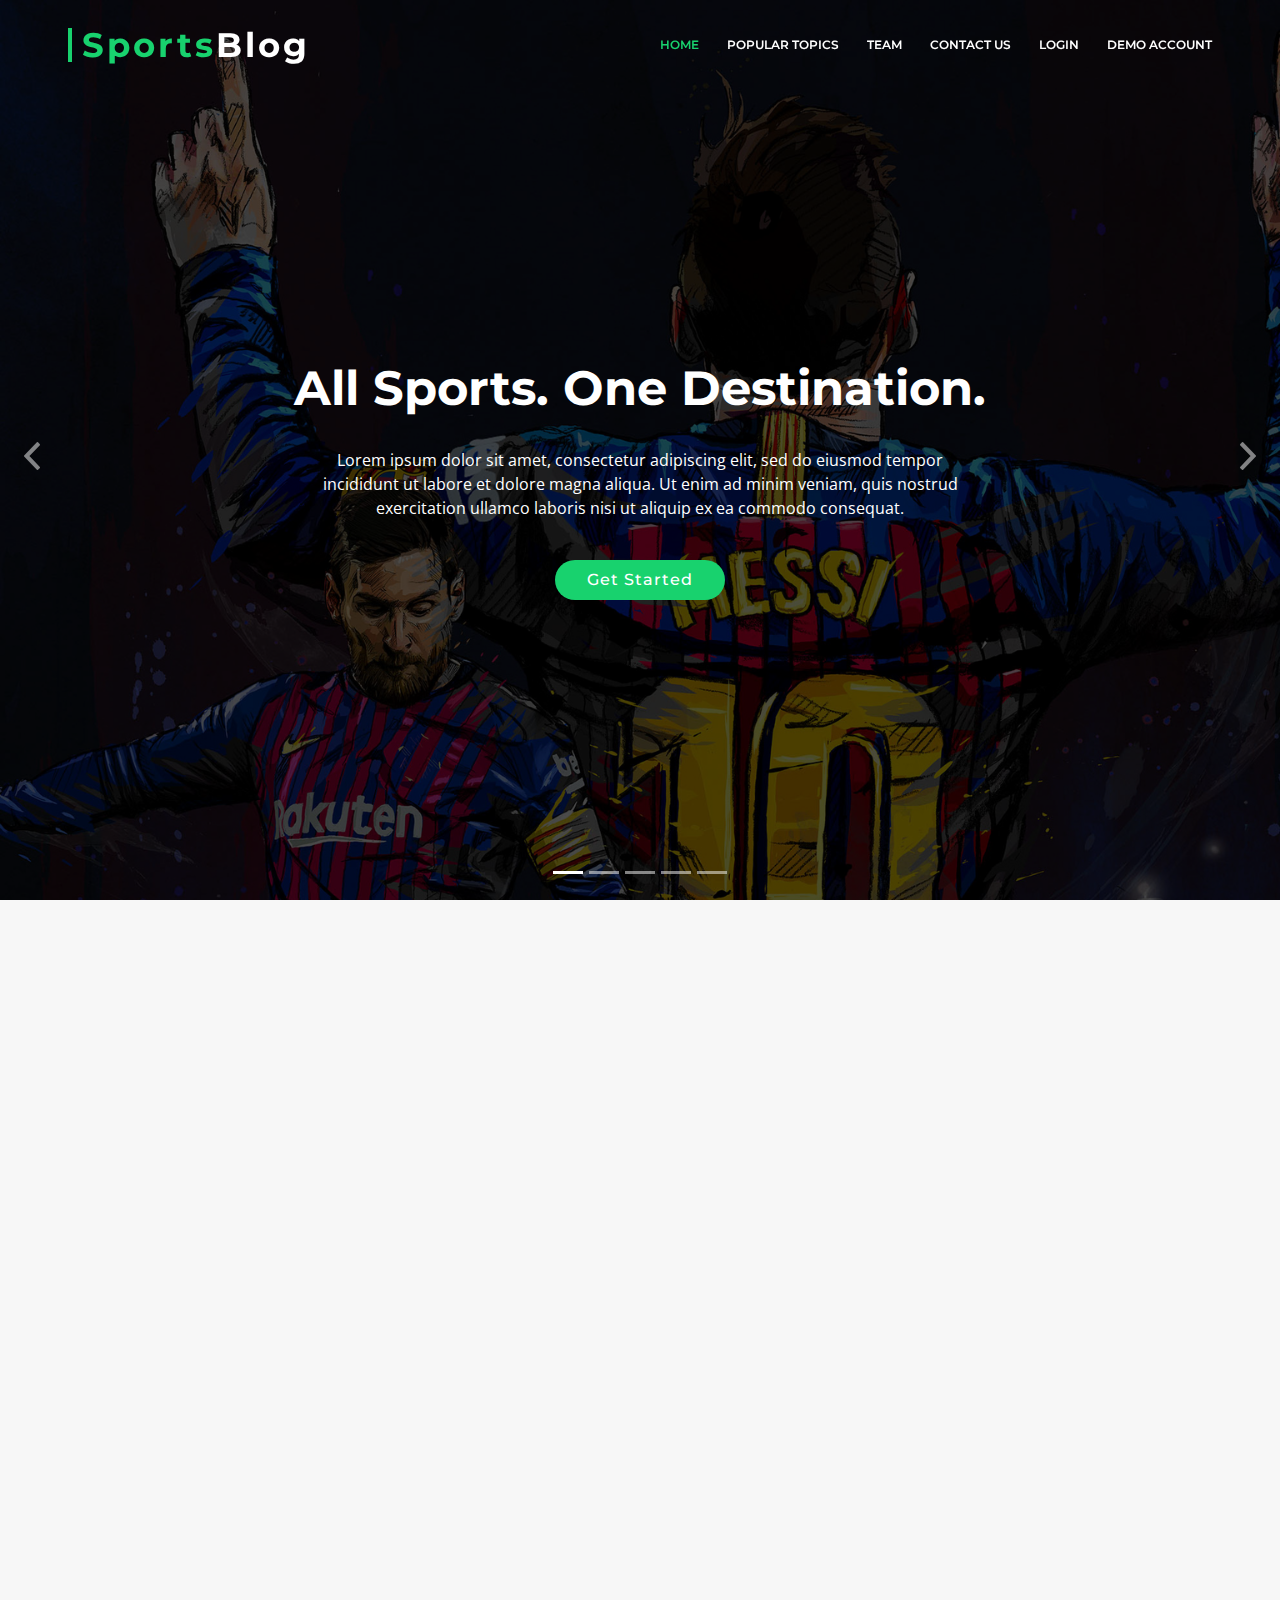
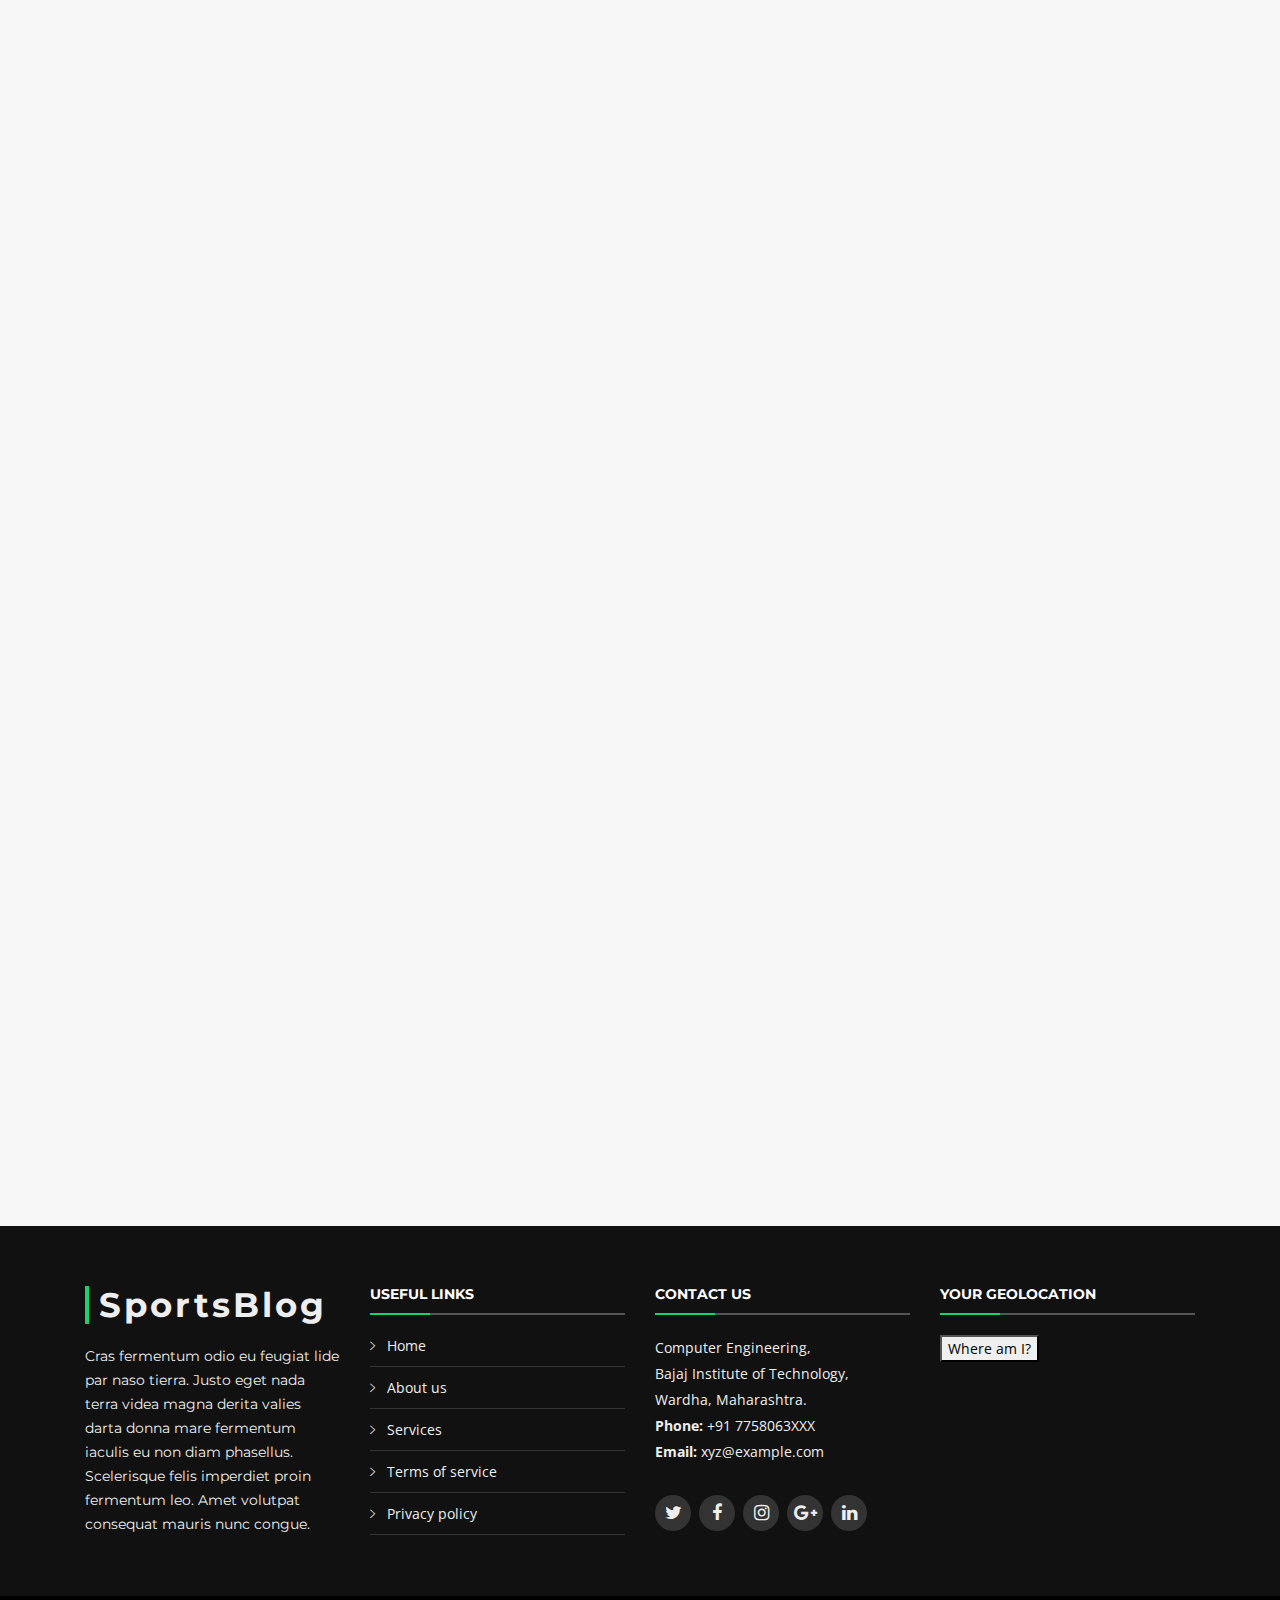
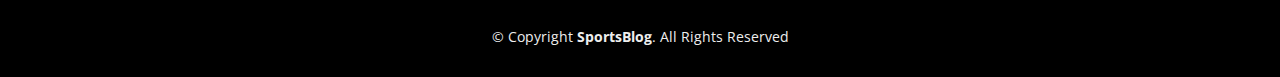
<file: index.html>
<!DOCTYPE html>
<html lang="en">

<head>
  <meta charset="utf-8">
  <meta content="width=device-width, initial-scale=1.0" name="viewport">

  <title>SportsBlog</title>
  <meta content="" name="description">
  <meta content="" name="keywords">

  <!-- Favicons -->
  <link href="assets/img/favicon.png" rel="icon">
  <link href="assets/img/apple-touch-icon.png" rel="apple-touch-icon">

  <!-- Google Fonts -->
  <link href="https://fonts.googleapis.com/css?family=Open+Sans:300,300i,400,400i,700,700i|Montserrat:300,400,500,700" rel="stylesheet">

  <!-- Vendor CSS Files -->
  <link href="assets/vendor/bootstrap/css/bootstrap.min.css" rel="stylesheet">
  <link href="assets/vendor/icofont/icofont.min.css" rel="stylesheet">
  <link href="assets/vendor/font-awesome/css/font-awesome.min.css" rel="stylesheet">
  <link href="assets/vendor/ionicons/css/ionicons.min.css" rel="stylesheet">
  <link href="assets/vendor/animate.css/animate.min.css" rel="stylesheet">
  <link href="assets/vendor/venobox/venobox.css" rel="stylesheet">
  <link href="assets/vendor/owl.carousel/assets/owl.carousel.min.css" rel="stylesheet">
  <link href="assets/vendor/aos/aos.css" rel="stylesheet">

  <!-- Template Main CSS File -->
  <link href="assets/css/style.css" rel="stylesheet">
 
</head>

<body>

  <!-- ======= Header ======= -->
  <header id="header" class="fixed-top header-transparent">
    <div class="container-fluid">

      <div class="row justify-content-center">
        <div class="col-xl-11 d-flex align-items-center">
          <h1 class="logo mr-auto"><a href="index.html"><span class="green-color">Sports</span>Blog</a></h1>
          <!-- Uncomment below if you prefer to use an image logo -->
          <!-- <a href="index.html" class="logo mr-auto"><img src="assets/img/logo.png" alt="" class="img-fluid"></a>-->

          <nav class="nav-menu d-none d-lg-block">
            <ul>
              <li class="active"><a href="index.html">Home</a></li>
              <li><a href="#portfolio">Popular Topics</a></li>
              <li><a href="team.html">Team</a></li>
              <li><a href="#contact">Contact Us</a></li>
              <li><a href="indexx.php">Login</a></li>
              <li><a href="write-blog.html">Demo Account</a></li>
            </ul>
          </nav><!-- .nav-menu -->
        </div>
      </div>

    </div>
  </header><!-- End Header -->

  <!-- ======= Intro Section ======= -->
  <section id="intro">
    <div class="intro-container">
      <div id="introCarousel" class="carousel  slide carousel-fade" data-ride="carousel">

        <ol class="carousel-indicators"></ol>

        <div class="carousel-inner" role="listbox">

          <div class="carousel-item active" style="background-image: url(assets/img/intro-carousel/1.jpg)">
            <div class="carousel-container">
              <div class="container">
                <h2 class="animate__animated animate__fadeInDown">All Sports. One Destination.</h2>
                <p class="animate__animated animate__fadeInUp">Lorem ipsum dolor sit amet, consectetur adipiscing elit, sed do eiusmod tempor incididunt ut labore et dolore magna aliqua. Ut enim ad minim veniam, quis nostrud exercitation ullamco laboris nisi ut aliquip ex ea commodo consequat.</p>
                <a href="login.html" class="btn-get-started scrollto animate__animated animate__fadeInUp">Get Started</a>
              </div>
            </div>
          </div>

          <div class="carousel-item" style="background-image: url(assets/img/intro-carousel/2.jpg)">
            <div class="carousel-container">
              <div class="container">
                <h2 class="animate__animated animate__fadeInDown">Write and Grow.</h2>
                <p class="animate__animated animate__fadeInUp">Nam libero tempore, cum soluta nobis est eligendi optio cumque nihil impedit quo minus id quod maxime placeat facere possimus, omnis voluptas assumenda est, omnis dolor repellendus. Temporibus autem quibusdam et aut officiis debitis aut.</p>
                <a href="login.html" class="btn-get-started scrollto animate__animated animate__fadeInUp">Get Started</a>
              </div>
            </div>
          </div>

          <div class="carousel-item" style="background-image: url(assets/img/intro-carousel/3.jpg)">
            <div class="carousel-container">
              <div class="container">
                <h2 class="animate__animated animate__fadeInDown">All info on your fingertips.</h2>
                <p class="animate__animated animate__fadeInUp">Beatae vitae dicta sunt explicabo. Nemo enim ipsam voluptatem quia voluptas sit aspernatur aut odit aut fugit, sed quia consequuntur magni dolores eos qui ratione voluptatem sequi nesciunt omnis iste natus error sit voluptatem accusantium.</p>
                <a href="#featured-services" class="btn-get-started scrollto animate__animated animate__fadeInUp">Get Started</a>
              </div>
            </div>
          </div>

          <div class="carousel-item" style="background-image: url(assets/img/intro-carousel/4.jpg)">
            <div class="carousel-container">
              <div class="container">
                <h2 class="animate__animated animate__fadeInDown">Unlimited Content and It's free!</h2>
                <p class="animate__animated animate__fadeInUp">Neque porro quisquam est, qui dolorem ipsum quia dolor sit amet, consectetur, adipisci velit, sed quia non numquam eius modi tempora incidunt ut labore et dolore magnam aliquam quaerat voluptatem. Ut enim ad minima veniam, quis nostrum.</p>
                <a href="#featured-services" class="btn-get-started scrollto animate__animated animate__fadeInUp">Get Started</a>
              </div>
            </div>
          </div>

          <div class="carousel-item" style="background-image: url(assets/img/intro-carousel/5.jpg)">
            <div class="carousel-container">
              <div class="container">
                <h2 class="animate__animated animate__fadeInDown">Start your journey now!</h2>
                <p class="animate__animated animate__fadeInUp">Lorem ipsum dolor sit amet, consectetur adipiscing elit, sed do eiusmod tempor incididunt ut labore et dolore magna aliqua. Ut enim ad minim veniam, quis nostrud exercitation ullamco laboris nisi ut aliquip ex ea commodo consequat.</p>
                <a href="#featured-services" class="btn-get-started scrollto animate__animated animate__fadeInUp">Get Started</a>
              </div>
            </div>
          </div>

        </div>

        <a class="carousel-control-prev" href="#introCarousel" role="button" data-slide="prev">
          <span class="carousel-control-prev-icon ion-chevron-left" aria-hidden="true"></span>
          <span class="sr-only">Previous</span>
        </a>

        <a class="carousel-control-next" href="#introCarousel" role="button" data-slide="next">
          <span class="carousel-control-next-icon ion-chevron-right" aria-hidden="true"></span>
          <span class="sr-only">Next</span>
        </a>

      </div>
    </div>
  </section><!-- End Intro Section -->

    <!-- ======= Portfolio Section ======= -->
    <section id="portfolio" class="section-bg">
      <div class="container" data-aos="fade-up">

        <header class="section-header">
          <h3 class="section-title">Populars Topics</h3>
        </header>

        <div class="row" data-aos="fade-up" data-aos-delay="100"">
      <div class=" col-lg-12">
          <ul id="portfolio-flters">
            <li data-filter="*" class="filter-active">All</li>
            <li data-filter=".filter-app">Cricket</li>
            <li data-filter=".filter-card">Football</li>
            <li data-filter=".filter-web">Basketball</li>
          </ul>
        </div>
      </div>

      <div class="row portfolio-container" data-aos="fade-up" data-aos-delay="200">

        <div class="col-lg-4 col-md-6 portfolio-item filter-app">
          <div class="portfolio-wrap">
            <figure>
              <img src="assets/img/portfolio/app1.jpg" class="img-fluid" alt="">
              <a href="assets/img/portfolio/app1.jpg" data-lightbox="portfolio" data-title="App 1" class="link-preview"><i class="ion ion-eye"></i></a>
              <a href="portfolio-details.html" class="link-details" title="More Details"><i class="ion ion-android-open"></i></a>
            </figure>

            <div class="portfolio-info">
              <h4><a href="portfolio-details.html">Blog 1</a></h4>
              <p>App</p>
            </div>
          </div>
        </div>

        <div class="col-lg-4 col-md-6 portfolio-item filter-web">
          <div class="portfolio-wrap">
            <figure>
              <img src="assets/img/portfolio/web3.jpg" class="img-fluid" alt="">
              <a href="assets/img/portfolio/web3.jpg" class="link-preview venobox" data-gall="portfolioGallery" title="Web 3"><i class="ion ion-eye"></i></a>
              <a href="portfolio-details.html" class="link-details" title="More Details"><i class="ion ion-android-open"></i></a>
            </figure>

            <div class="portfolio-info">
              <h4><a href="portfolio-details.html">Blog 3</a></h4>
              <p>Web</p>
            </div>
          </div>
        </div>

        <div class="col-lg-4 col-md-6 portfolio-item filter-app">
          <div class="portfolio-wrap">
            <figure>
              <img src="assets/img/portfolio/app2.jpg" class="img-fluid" alt="">
              <a href="assets/img/portfolio/app2.jpg" class="link-preview venobox" data-gall="portfolioGallery" title="App 2"><i class="ion ion-eye"></i></a>
              <a href="portfolio-details.html" class="link-details" title="More Details"><i class="ion ion-android-open"></i></a>
            </figure>

            <div class="portfolio-info">
              <h4><a href="portfolio-details.html">Blog 2</a></h4>
              <p>App</p>
            </div>
          </div>
        </div>

        <div class="col-lg-4 col-md-6 portfolio-item filter-card">
          <div class="portfolio-wrap">
            <figure>
              <img src="assets/img/portfolio/card2.jpg" class="img-fluid" alt="">
              <a href="assets/img/portfolio/card2.jpg" class="link-preview venobox" data-gall="portfolioGallery" title="Card 2"><i class="ion ion-eye"></i></a>
              <a href="portfolio-details.html" class="link-details" title="More Details"><i class="ion ion-android-open"></i></a>
            </figure>

            <div class="portfolio-info">
              <h4><a href="portfolio-details.html">Blog 2</a></h4>
              <p>Card</p>
            </div>
          </div>
        </div>

        <div class="col-lg-4 col-md-6 portfolio-item filter-web">
          <div class="portfolio-wrap">
            <figure>
              <img src="assets/img/portfolio/web2.jpg" class="img-fluid" alt="">
              <a href="assets/img/portfolio/web2.jpg" class="link-preview venobox" data-gall="portfolioGallery" title="Web 2"><i class="ion ion-eye"></i></a>
              <a href="portfolio-details.html" class="link-details" title="More Details"><i class="ion ion-android-open"></i></a>
            </figure>

            <div class="portfolio-info">
              <h4><a href="portfolio-details.html">Blog 2</a></h4>
              <p>Web</p>
            </div>
          </div>
        </div>

        <div class="col-lg-4 col-md-6 portfolio-item filter-app">
          <div class="portfolio-wrap">
            <figure>
              <img src="assets/img/portfolio/app3.jpg" class="img-fluid" alt="">
              <a href="assets/img/portfolio/app3.jpg" class="link-preview venobox" data-gall="portfolioGallery" title="App 3"><i class="ion ion-eye"></i></a>
              <a href="portfolio-details.html" class="link-details" title="More Details"><i class="ion ion-android-open"></i></a>
            </figure>

            <div class="portfolio-info">
              <h4><a href="portfolio-details.html">Blog 3</a></h4>
              <p>App</p>
            </div>
          </div>
        </div>

        <div class="col-lg-4 col-md-6 portfolio-item filter-card">
          <div class="portfolio-wrap">
            <figure>
              <img src="assets/img/portfolio/card1.jpg" class="img-fluid" alt="">
              <a href="assets/img/portfolio/card1.jpg" class="link-preview venobox" data-gall="portfolioGallery" title="Card 1"><i class="ion ion-eye"></i></a>
              <a href="portfolio-details.html" class="link-details" title="More Details"><i class="ion ion-android-open"></i></a>
            </figure>

            <div class="portfolio-info">
              <h4><a href="portfolio-details.html">Blog 1</a></h4>
              <p>Card</p>
            </div>
          </div>
        </div>

        <div class="col-lg-4 col-md-6 portfolio-item filter-card">
          <div class="portfolio-wrap">
            <figure>
              <img src="assets/img/portfolio/card3.jpg" class="img-fluid" alt="">
              <a href="assets/img/portfolio/card3.jpg" class="link-preview venobox" data-gall="portfolioGallery" title="Card 3"><i class="ion ion-eye"></i></a>
              <a href="portfolio-details.html" class="link-details" title="More Details"><i class="ion ion-android-open"></i></a>
            </figure>

            <div class="portfolio-info">
              <h4><a href="portfolio-details.html">Blog 3</a></h4>
              <p>Card</p>
            </div>
          </div>
        </div>

        <div class="col-lg-4 col-md-6 portfolio-item filter-web">
          <div class="portfolio-wrap">
            <figure>
              <img src="assets/img/portfolio/web1.jpg" class="img-fluid" alt="">
              <a href="assets/img/portfolio/web1.jpg" class="link-preview venobox" data-gall="portfolioGallery" title="Web 1"><i class="ion ion-eye"></i></a>
              <a href="portfolio-details.html" class="link-details" title="More Details"><i class="ion ion-android-open"></i></a>
            </figure>

            <div class="portfolio-info">
              <h4><a href="portfolio-details.html">Blog 1</a></h4>
              <p>Web</p>
            </div>
          </div>
        </div>

      </div>

      </div>
    </section><!-- End Portfolio Section -->

    <!-- ======= Contact Section ======= -->
    <section id="contact" class="section-bg">
      <div class="container" data-aos="fade-up">

        <div class="section-header">
          <h3>Contact Us</h3>
         

        <div class="form">
          <form action="forms/contact.php" method="post" role="form" class="php-email-form">
            <div class="form-row">
              <div class="form-group col-md-6">
                <input type="text" name="name" class="form-control" id="name" placeholder="Your Name" data-rule="minlen:4" data-msg="Please enter at least 4 chars" />
                <div class="validate"></div>
              </div>
              <div class="form-group col-md-6">
                <input type="email" class="form-control" name="email" id="email" placeholder="Your Email" data-rule="email" data-msg="Please enter a valid email" />
                <div class="validate"></div>
              </div>
            </div>
            <div class="form-group">
              <input type="text" class="form-control" name="subject" id="subject" placeholder="Subject" data-rule="minlen:4" data-msg="Please enter at least 8 chars of subject" />
              <div class="validate"></div>
            </div>
            <div class="form-group">
              <textarea class="form-control" name="message" rows="5" data-rule="required" data-msg="Please write something for us" placeholder="Message"></textarea>
              <div class="validate"></div>
            </div>
            <div class="mb-3">
              <div class="loading">Loading</div>
              <div class="error-message"></div>
              <div class="sent-message">Your message has been sent. Thank you!</div>
            </div>
            <div class="text-center"><button type="submit">Send Message</button></div>
          </form>
        </div>

      </div>
    </section><!-- End Contact Section -->

  </main><!-- End #main -->

  <!-- ======= Footer ======= -->
  <footer id="footer">
    <div class="footer-top">
      <div class="container">
        <div class="row">

          <div class="col-lg-3 col-md-6 footer-info">
            <h3>SportsBlog</h3>
            <p>Cras fermentum odio eu feugiat lide par naso tierra. Justo eget nada terra videa magna derita valies darta donna mare fermentum iaculis eu non diam phasellus. Scelerisque felis imperdiet proin fermentum leo. Amet volutpat consequat mauris nunc congue.</p>
          </div>

          <div class="col-lg-3 col-md-6 footer-links">
            <h4>Useful Links</h4>
            <ul>
              <li><i class="ion-ios-arrow-right"></i> <a href="index.html">Home</a></li>
              <li><i class="ion-ios-arrow-right"></i> <a href="#">About us</a></li>
              <li><i class="ion-ios-arrow-right"></i> <a href="#">Services</a></li>
              <li><i class="ion-ios-arrow-right"></i> <a href="#">Terms of service</a></li>
              <li><i class="ion-ios-arrow-right"></i> <a href="#">Privacy policy</a></li>
            </ul>
          </div>

          <div class="col-lg-3 col-md-6 footer-contact">
            <h4>Contact Us</h4>
            <p>
              Computer Engineering,<br>
              Bajaj Institute of Technology,<br>
              Wardha, Maharashtra. <br>
              <strong>Phone:</strong> +91 7758063XXX<br>
              <strong>Email:</strong> xyz@example.com<br>
            </p>

            <div class="social-links">
              <a href="#" class="twitter"><i class="fa fa-twitter"></i></a>
              <a href="#" class="facebook"><i class="fa fa-facebook"></i></a>
              <a href="#" class="instagram"><i class="fa fa-instagram"></i></a>
              <a href="#" class="google-plus"><i class="fa fa-google-plus"></i></a>
              <a href="#" class="linkedin"><i class="fa fa-linkedin"></i></a>
            </div>

          </div>

          <div class="col-lg-3 col-md-6 footer-links">
            <h4>Your Geolocation</h4>
            <button onclick="getLocation()">Where am I?</button>
            <p id="demo"></p>
          </div>

        </div>
      </div>
    </div>

    <div class="container">
      <div class="copyright">
        &copy; Copyright <strong>SportsBlog</strong>. All Rights Reserved
      </div>
    </div>
  </footer><!-- End Footer -->

  <a href="#" class="back-to-top"><i class="fa fa-chevron-up"></i></a>
  <!-- Uncomment below i you want to use a preloader -->
  <!-- <div id="preloader"></div> -->

  <script>
    var x = document.getElementById("demo");
    function getLocation() {
      if (navigator.geolocation) {
        navigator.geolocation.getCurrentPosition(showPosition);
      }
      else { 
        x.innerHTML = "Geolocation is not supported by this browser.";
      }
    }
    function showPosition(position) {
      x.innerHTML = "Latitude: " + position.coords.latitude + "<br>Longitude: " + position.coords.longitude;
    }
  </script>

  <!-- Vendor JS Files -->
  <script src="assets/vendor/jquery/jquery.min.js"></script>
  <script src="assets/vendor/bootstrap/js/bootstrap.bundle.min.js"></script>
  <script src="assets/vendor/jquery.easing/jquery.easing.min.js"></script>
  <script src="assets/vendor/php-email-form/validate.js"></script>
  <script src="assets/vendor/waypoints/jquery.waypoints.min.js"></script>
  <script src="assets/vendor/counterup/counterup.min.js"></script>
  <script src="assets/vendor/isotope-layout/isotope.pkgd.min.js"></script>
  <script src="assets/vendor/venobox/venobox.min.js"></script>
  <script src="assets/vendor/owl.carousel/owl.carousel.min.js"></script>
  <script src="assets/vendor/aos/aos.js"></script>

  <!-- Template Main JS File -->
  <script src="assets/js/main.js"></script>

</body>

</html>
</file>
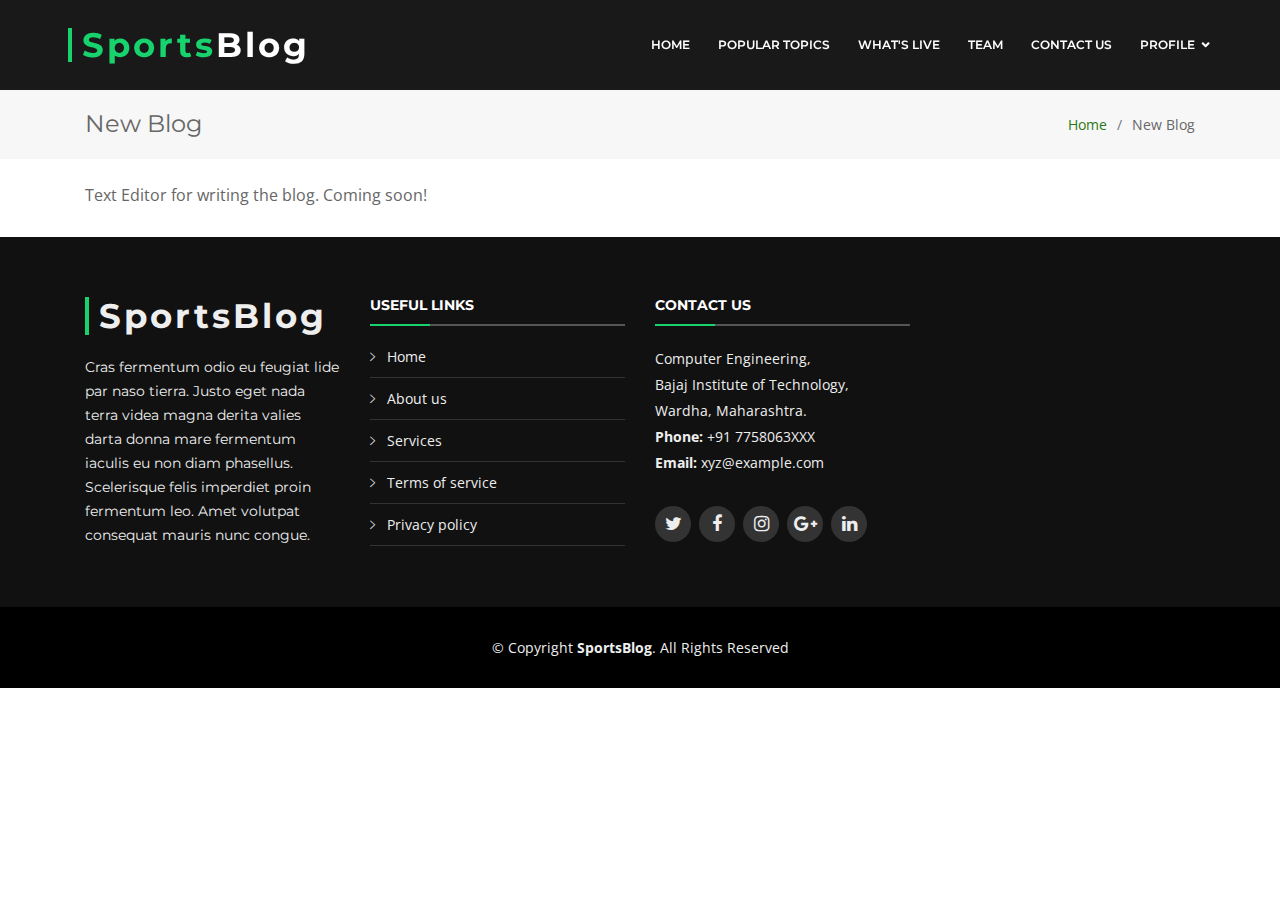
<file: inner-page.html>
<!DOCTYPE html>
<html lang="en">

<head>
  <meta charset="utf-8">
  <meta content="width=device-width, initial-scale=1.0" name="viewport">

  <title>New Blog</title>
  <meta content="" name="description">
  <meta content="" name="keywords">

  <!-- Favicons -->
  <link href="assets/img/favicon.png" rel="icon">
  <link href="assets/img/apple-touch-icon.png" rel="apple-touch-icon">

  <!-- Google Fonts -->
  <link href="https://fonts.googleapis.com/css?family=Open+Sans:300,300i,400,400i,700,700i|Montserrat:300,400,500,700" rel="stylesheet">

  <!-- Vendor CSS Files -->
  <link href="assets/vendor/bootstrap/css/bootstrap.min.css" rel="stylesheet">
  <link href="assets/vendor/icofont/icofont.min.css" rel="stylesheet">
  <link href="assets/vendor/font-awesome/css/font-awesome.min.css" rel="stylesheet">
  <link href="assets/vendor/ionicons/css/ionicons.min.css" rel="stylesheet">
  <link href="assets/vendor/animate.css/animate.min.css" rel="stylesheet">
  <link href="assets/vendor/venobox/venobox.css" rel="stylesheet">
  <link href="assets/vendor/owl.carousel/assets/owl.carousel.min.css" rel="stylesheet">
  <link href="assets/vendor/aos/aos.css" rel="stylesheet">


  <!-- Template Main CSS File -->
  <link href="assets/css/style.css" rel="stylesheet">

  <!-- =======================================================
  * Template Name: BizPage - v3.2.0
  * Template URL: https://bootstrapmade.com/bizpage-bootstrap-business-template/
  * Author: BootstrapMade.com
  * License: https://bootstrapmade.com/license/
  ======================================================== -->
</head>

<body>

  <!-- ======= Header ======= -->
  <header id="header" class="fixed-top ">
    <div class="container-fluid">

      <div class="row justify-content-center">
        <div class="col-xl-11 d-flex align-items-center">
          <h1 class="logo mr-auto"><a href="index.html"><span class="green-color">Sports</span>Blog</a></h1>
          <!-- Uncomment below if you prefer to use an image logo -->
          <!-- <a href="index.html" class="logo mr-auto"><img src="assets/img/logo.png" alt="" class="img-fluid"></a>-->

          <nav class="nav-menu d-none d-lg-block">
            <ul>
              <li><a href="index.html">Home</a></li>
              <li><a href="#topics">Popular Topics</a></li>
              <li><a href="#live">What's Live</a></li>
              <li><a href="team.html">Team</a></li>
              <li><a href="#contact">Contact Us</a></li>
              <li class="drop-down"><a href="">Profile</a>
                <ul>
                  <li><a href="#">Profile Info</a></li>
                  <li><a href="inner-page.html">New Blog</a></li>
                  <li><a href="#">Your Blogs</a></li>
                  <li><a href="index.html">Log out</a></li>
                </ul>
              </li>

            </ul>
          </nav><!-- .nav-menu -->
        </div>
      </div>

    </div>
  </header><!-- End Header -->

  <main id="main">

    <!-- ======= Breadcrumbs Section ======= -->
    <section class="breadcrumbs">
      <div class="container">

        <div class="d-flex justify-content-between align-items-center">
          <h2>New Blog</h2>
          <ol>
            <li><a href="index.html">Home</a></li>
            <li>New Blog</li>
          </ol>
        </div>

      </div>
    </section><!-- End Breadcrumbs Section -->

    <section class="inner-page mt-4">
      <div class="container">
        <p>
          Text Editor for writing the blog. Coming soon!
        </p>
      </div>
    </section>

  </main><!-- End #main -->

  <!-- ======= Footer ======= -->
  <footer id="footer">
    <div class="footer-top">
      <div class="container">
        <div class="row">

          <div class="col-lg-3 col-md-6 footer-info">
            <h3>SportsBlog</h3>
            <p>Cras fermentum odio eu feugiat lide par naso tierra. Justo eget nada terra videa magna derita valies darta donna mare fermentum iaculis eu non diam phasellus. Scelerisque felis imperdiet proin fermentum leo. Amet volutpat consequat mauris nunc congue.</p>
          </div>

          <div class="col-lg-3 col-md-6 footer-links">
            <h4>Useful Links</h4>
            <ul>
              <li><i class="ion-ios-arrow-right"></i> <a href="#">Home</a></li>
              <li><i class="ion-ios-arrow-right"></i> <a href="#">About us</a></li>
              <li><i class="ion-ios-arrow-right"></i> <a href="#">Services</a></li>
              <li><i class="ion-ios-arrow-right"></i> <a href="#">Terms of service</a></li>
              <li><i class="ion-ios-arrow-right"></i> <a href="#">Privacy policy</a></li>
            </ul>
          </div>

          <div class="col-lg-3 col-md-6 footer-contact">
            <h4>Contact Us</h4>
            <p>
              Computer Engineering,<br>
              Bajaj Institute of Technology,<br>
              Wardha, Maharashtra. <br>
              <strong>Phone:</strong> +91 7758063XXX<br>
              <strong>Email:</strong> xyz@example.com<br>
            </p>

            <div class="social-links">
              <a href="#" class="twitter"><i class="fa fa-twitter"></i></a>
              <a href="#" class="facebook"><i class="fa fa-facebook"></i></a>
              <a href="#" class="instagram"><i class="fa fa-instagram"></i></a>
              <a href="#" class="google-plus"><i class="fa fa-google-plus"></i></a>
              <a href="#" class="linkedin"><i class="fa fa-linkedin"></i></a>
            </div>

          </div>

          <!-- <div class="col-lg-3 col-md-6 footer-newsletter">
            <h4>Our Newsletter</h4>
            <p>Tamen quem nulla quae legam multos aute sint culpa legam noster magna veniam enim veniam illum dolore legam minim quorum culpa amet magna export quem marada parida nodela caramase seza.</p>
            <form action="" method="post">
              <input type="email" name="email"><input type="submit" value="Subscribe">
            </form>
          </div> -->

        </div>
      </div>
    </div>

    <div class="container">
      <div class="copyright">
        &copy; Copyright <strong>SportsBlog</strong>. All Rights Reserved
      </div>
    </div>
  </footer><!-- End Footer -->

  <a href="#" class="back-to-top"><i class="fa fa-chevron-up"></i></a>
  <!-- Uncomment below i you want to use a preloader -->
  <!-- <div id="preloader"></div> -->


  <!-- Vendor JS Files -->
  <script src="assets/vendor/jquery/jquery.min.js"></script>
  <script src="assets/vendor/bootstrap/js/bootstrap.bundle.min.js"></script>
  <script src="assets/vendor/jquery.easing/jquery.easing.min.js"></script>
  <script src="assets/vendor/php-email-form/validate.js"></script>
  <script src="assets/vendor/waypoints/jquery.waypoints.min.js"></script>
  <script src="assets/vendor/counterup/counterup.min.js"></script>
  <script src="assets/vendor/isotope-layout/isotope.pkgd.min.js"></script>
  <script src="assets/vendor/venobox/venobox.min.js"></script>
  <script src="assets/vendor/owl.carousel/owl.carousel.min.js"></script>
  <script src="assets/vendor/aos/aos.js"></script>

  <!-- Template Main JS File -->
  <script src="assets/js/main.js"></script>

</body>

</html>
</file>
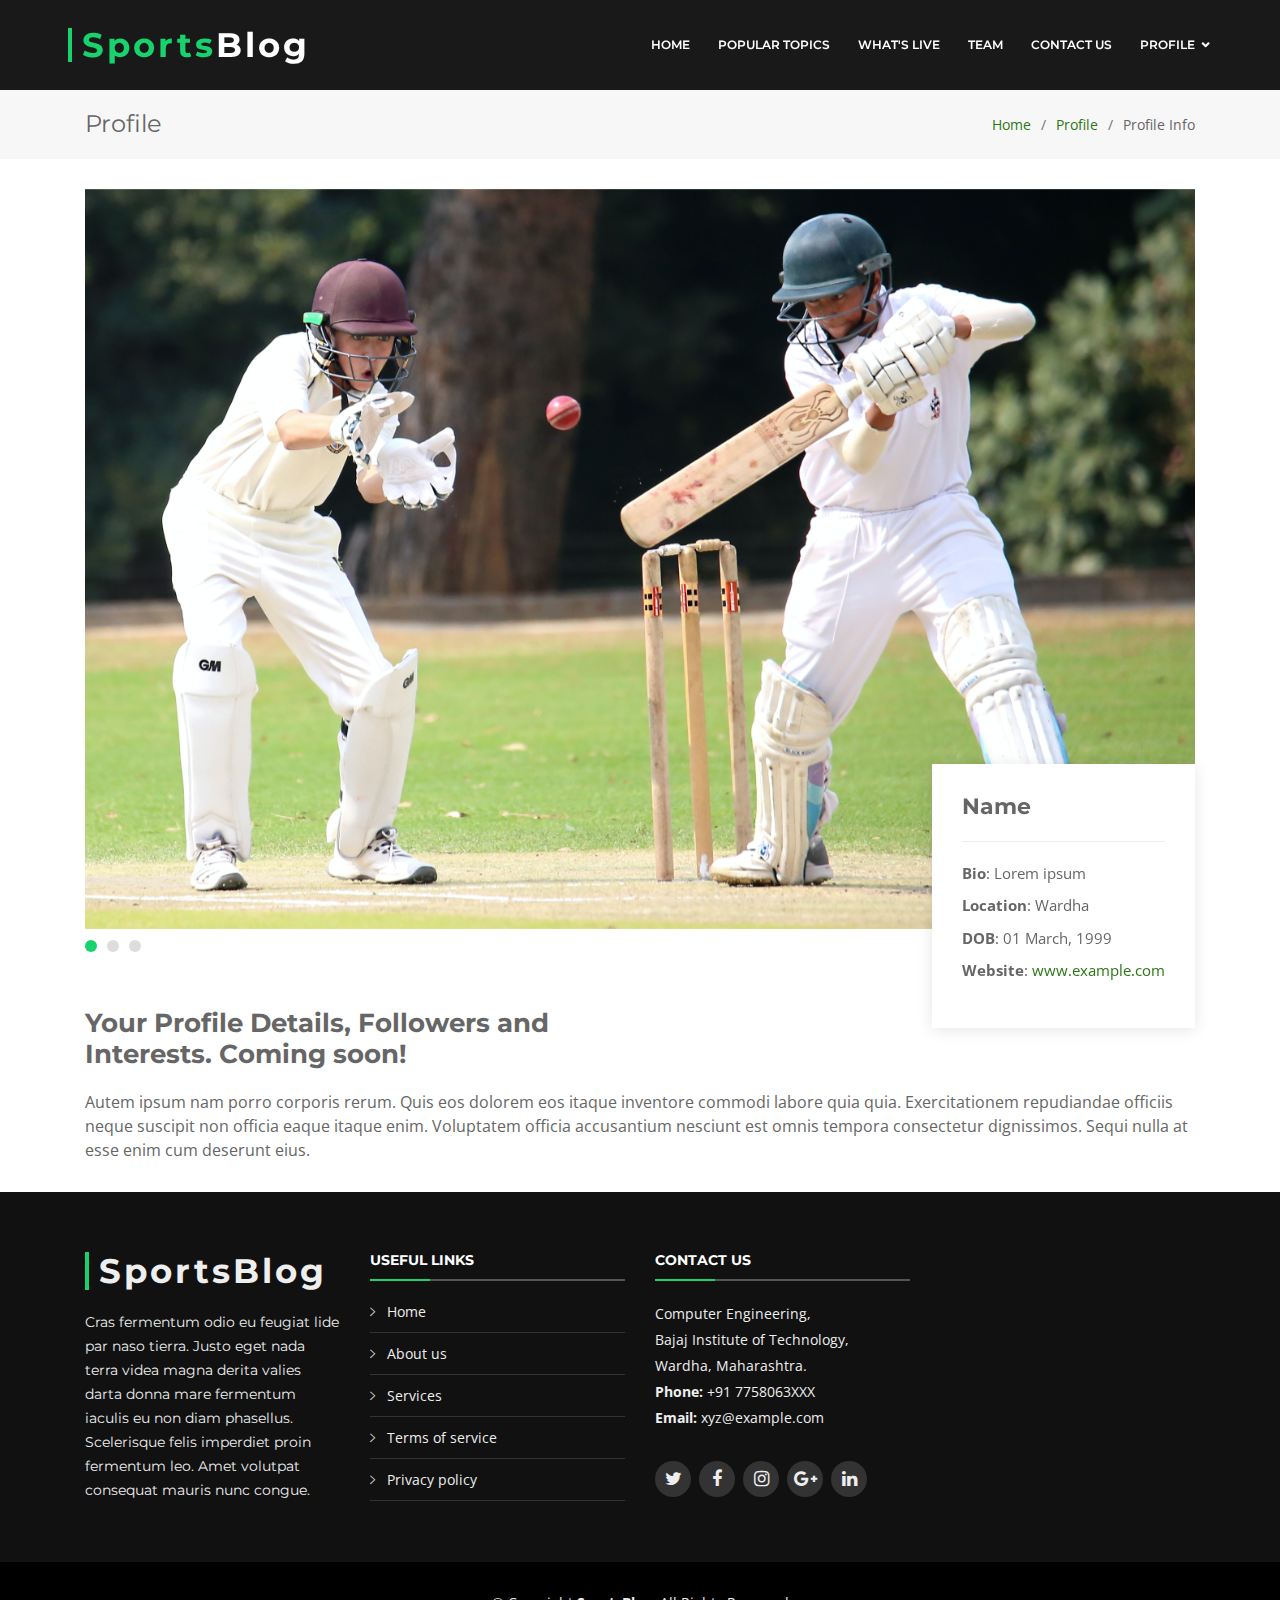
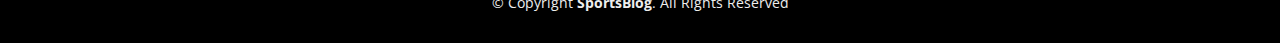
<file: profile.html>
<!DOCTYPE html>
<html lang="en">

<head>
  <meta charset="utf-8">
  <meta content="width=device-width, initial-scale=1.0" name="viewport">

  <title>Profile</title>
  <meta content="" name="description">
  <meta content="" name="keywords">

  <!-- Favicons -->
  <link href="assets/img/favicon.png" rel="icon">
  <link href="assets/img/apple-touch-icon.png" rel="apple-touch-icon">

  <!-- Google Fonts -->
  <link href="https://fonts.googleapis.com/css?family=Open+Sans:300,300i,400,400i,700,700i|Montserrat:300,400,500,700" rel="stylesheet">

  <!-- Vendor CSS Files -->
  <link href="assets/vendor/bootstrap/css/bootstrap.min.css" rel="stylesheet">
  <link href="assets/vendor/icofont/icofont.min.css" rel="stylesheet">
  <link href="assets/vendor/font-awesome/css/font-awesome.min.css" rel="stylesheet">
  <link href="assets/vendor/ionicons/css/ionicons.min.css" rel="stylesheet">
  <link href="assets/vendor/animate.css/animate.min.css" rel="stylesheet">
  <link href="assets/vendor/venobox/venobox.css" rel="stylesheet">
  <link href="assets/vendor/owl.carousel/assets/owl.carousel.min.css" rel="stylesheet">
  <link href="assets/vendor/aos/aos.css" rel="stylesheet">

  <!-- Template Main CSS File -->
  <link href="assets/css/style.css" rel="stylesheet">

</head>

<body>

  <!-- ======= Header ======= -->
  <header id="header" class="fixed-top ">
    <div class="container-fluid">

      <div class="row justify-content-center">
        <div class="col-xl-11 d-flex align-items-center">
          <h1 class="logo mr-auto"><a href="index.html"><span class="green-color">Sports</span>Blog</a></h1>
          <!-- Uncomment below if you prefer to use an image logo -->
          <!-- <a href="index.html" class="logo mr-auto"><img src="assets/img/logo.png" alt="" class="img-fluid"></a>-->

          <nav class="nav-menu d-none d-lg-block">
            <ul>
              <li><a href="index.html">Home</a></li>
              <li><a href="#topics">Popular Topics</a></li>
              <li><a href="#live">What's Live</a></li>
              <li><a href="team.html">Team</a></li>
              <li><a href="#contact">Contact Us</a></li>
              <li class="drop-down"><a href="">Profile</a>
                <ul>
                  <li><a href="profile.html">Profile Info</a></li>
                  <li><a href="write-blog.html">New Blog</a></li>
                  <li><a href="#">Your Blogs</a></li>
                  <li><a href="index.html">Log out</a></li>
                </ul>
              </li>

            </ul>
          </nav><!-- .nav-menu -->
        </div>
      </div>

    </div>
  </header><!-- End Header -->

  <main id="main">

    <!-- ======= Breadcrumbs Section ======= -->
    <section class="breadcrumbs">
      <div class="container">

        <div class="d-flex justify-content-between align-items-center">
          <h2>Profile</h2>
          <ol>
            <li><a href="index.html">Home</a></li>
            <li><a href="profile.html">Profile</a></li>
            <li>Profile Info</li>
          </ol>
        </div>

      </div>
    </section><!-- Breadcrumbs Section -->

    <!-- ======= Portfolio Details Section ======= -->
    <section class="portfolio-details">
      <div class="container">

        <div class="portfolio-details-container">

          <div class="owl-carousel portfolio-details-carousel">
            <img src="assets/img/profile-1.jpg" class="img-fluid" alt="">
            <img src="assets/img/profile-2.jpg" class="img-fluid" alt="">
            <img src="assets/img/profile-3.jpg" class="img-fluid" alt="">
          </div>

          <div class="portfolio-info">
            <h3>Name</h3>
            <ul>
              <li><strong>Bio</strong>: Lorem ipsum</li>
              <li><strong>Location</strong>: Wardha</li>
              <li><strong>DOB</strong>: 01 March, 1999</li>
              <li><strong>Website</strong>: <a href="#">www.example.com</a></li>
            </ul>
          </div>

        </div>

        <div class="portfolio-description">
          <h2>Your Profile Details, Followers and Interests. Coming soon!</h2>
          <p>
            Autem ipsum nam porro corporis rerum. Quis eos dolorem eos itaque inventore commodi labore quia quia. Exercitationem repudiandae officiis neque suscipit non officia eaque itaque enim. Voluptatem officia accusantium nesciunt est omnis tempora consectetur dignissimos. Sequi nulla at esse enim cum deserunt eius.
          </p>
        </div>
      </div>
    </section><!-- End Portfolio Details Section -->

  </main><!-- End #main -->

  <!-- ======= Footer ======= -->
  <footer id="footer">
    <div class="footer-top">
      <div class="container">
        <div class="row">

          <div class="col-lg-3 col-md-6 footer-info">
            <h3>SportsBlog</h3>
            <p>Cras fermentum odio eu feugiat lide par naso tierra. Justo eget nada terra videa magna derita valies darta donna mare fermentum iaculis eu non diam phasellus. Scelerisque felis imperdiet proin fermentum leo. Amet volutpat consequat mauris nunc congue.</p>
          </div>

          <div class="col-lg-3 col-md-6 footer-links">
            <h4>Useful Links</h4>
            <ul>
              <li><i class="ion-ios-arrow-right"></i> <a href="index.html">Home</a></li>
              <li><i class="ion-ios-arrow-right"></i> <a href="#">About us</a></li>
              <li><i class="ion-ios-arrow-right"></i> <a href="#">Services</a></li>
              <li><i class="ion-ios-arrow-right"></i> <a href="#">Terms of service</a></li>
              <li><i class="ion-ios-arrow-right"></i> <a href="#">Privacy policy</a></li>
            </ul>
          </div>

          <div class="col-lg-3 col-md-6 footer-contact">
            <h4>Contact Us</h4>
            <p>
              Computer Engineering,<br>
              Bajaj Institute of Technology,<br>
              Wardha, Maharashtra. <br>
              <strong>Phone:</strong> +91 7758063XXX<br>
              <strong>Email:</strong> xyz@example.com<br>
            </p>

            <div class="social-links">
              <a href="#" class="twitter"><i class="fa fa-twitter"></i></a>
              <a href="#" class="facebook"><i class="fa fa-facebook"></i></a>
              <a href="#" class="instagram"><i class="fa fa-instagram"></i></a>
              <a href="#" class="google-plus"><i class="fa fa-google-plus"></i></a>
              <a href="#" class="linkedin"><i class="fa fa-linkedin"></i></a>
            </div>

          </div>

          <!-- <div class="col-lg-3 col-md-6 footer-newsletter">
            <h4>Our Newsletter</h4>
            <p>Tamen quem nulla quae legam multos aute sint culpa legam noster magna veniam enim veniam illum dolore legam minim quorum culpa amet magna export quem marada parida nodela caramase seza.</p>
            <form action="" method="post">
              <input type="email" name="email"><input type="submit" value="Subscribe">
            </form>
          </div> -->

        </div>
      </div>
    </div>

    <div class="container">
      <div class="copyright">
        &copy; Copyright <strong>SportsBlog</strong>. All Rights Reserved
      </div>
    </div>
  </footer><!-- End Footer -->

  <a href="#" class="back-to-top"><i class="fa fa-chevron-up"></i></a>
  <!-- Uncomment below i you want to use a preloader -->
  <!-- <div id="preloader"></div> -->

  <!-- Vendor JS Files -->
  <script src="assets/vendor/jquery/jquery.min.js"></script>
  <script src="assets/vendor/bootstrap/js/bootstrap.bundle.min.js"></script>
  <script src="assets/vendor/jquery.easing/jquery.easing.min.js"></script>
  <script src="assets/vendor/php-email-form/validate.js"></script>
  <script src="assets/vendor/waypoints/jquery.waypoints.min.js"></script>
  <script src="assets/vendor/counterup/counterup.min.js"></script>
  <script src="assets/vendor/isotope-layout/isotope.pkgd.min.js"></script>
  <script src="assets/vendor/venobox/venobox.min.js"></script>
  <script src="assets/vendor/owl.carousel/owl.carousel.min.js"></script>
  <script src="assets/vendor/aos/aos.js"></script>

  <!-- Template Main JS File -->
  <script src="assets/js/main.js"></script>

</body>

</html>
</file>
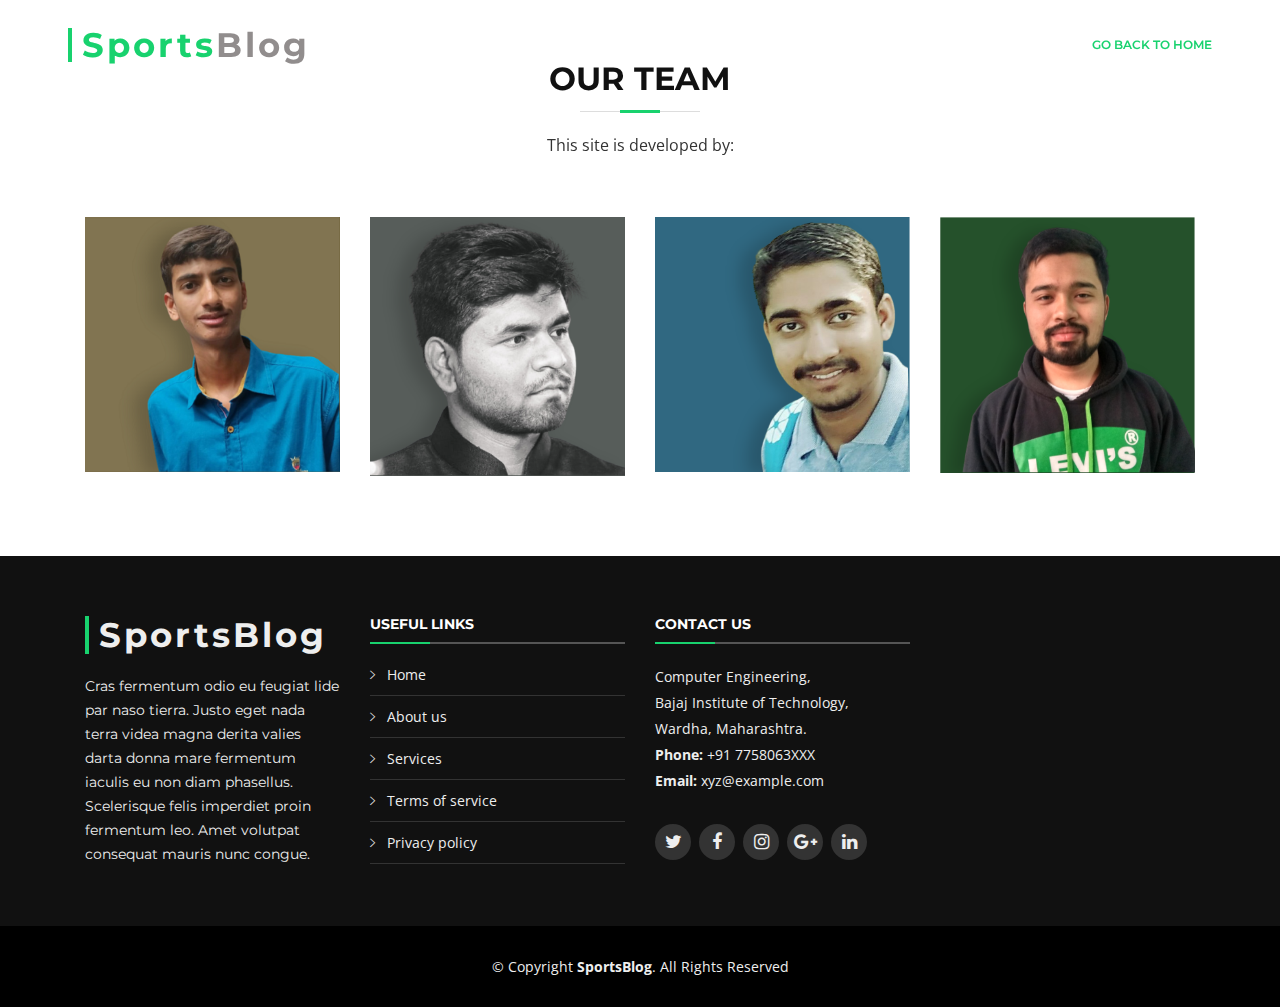
<file: team.html>
<!DOCTYPE html>
<html lang="en">

<head>
  <meta charset="utf-8">
  <meta content="width=device-width, initial-scale=1.0" name="viewport">

  <title>Our Team</title>
  <meta content="" name="description">
  <meta content="" name="keywords">

  <!-- Favicons -->
  <link href="assets/img/favicon.png" rel="icon">
  <link href="assets/img/apple-touch-icon.png" rel="apple-touch-icon">

  <!-- Google Fonts -->
  <link href="https://fonts.googleapis.com/css?family=Open+Sans:300,300i,400,400i,700,700i|Montserrat:300,400,500,700" rel="stylesheet">

  <!-- Vendor CSS Files -->
  <link href="assets/vendor/bootstrap/css/bootstrap.min.css" rel="stylesheet">
  <link href="assets/vendor/icofont/icofont.min.css" rel="stylesheet">
  <link href="assets/vendor/font-awesome/css/font-awesome.min.css" rel="stylesheet">
  <link href="assets/vendor/ionicons/css/ionicons.min.css" rel="stylesheet">
  <link href="assets/vendor/animate.css/animate.min.css" rel="stylesheet">
  <link href="assets/vendor/venobox/venobox.css" rel="stylesheet">
  <link href="assets/vendor/owl.carousel/assets/owl.carousel.min.css" rel="stylesheet">
  <link href="assets/vendor/aos/aos.css" rel="stylesheet">

  <!-- Template Main CSS File -->
  
  <link href="assets/css/style.css" rel="stylesheet">
 
</head>

<body>

  <!-- ======= Header ======= -->
  <header id="header" class="fixed-top header-transparent">
    <div class="container-fluid">

      <div class="row justify-content-center">
        <div class="col-xl-11 d-flex align-items-center">
          <h1 class="logo mr-auto"><a href="index.html"><span class="green-color">Sports</span><span style="color:rgb(145, 141, 141)">Blog</span></a></h1>
          <!-- Uncomment below if you prefer to use an image logo -->
          <!-- <a href="index.html" class="logo mr-auto"><img src="assets/img/logo.png" alt="" class="img-fluid"></a>-->

          <nav class="nav-menu d-none d-lg-block">
            <ul>
              
              <li class="active"><a href="index.html">Go Back to Home</a></li>
              <!-- .login-button --              
              <li class="active"><a href="login.html">Login</a></li>
              <!- .login-button -->
               
            </ul>
          </nav><!-- .nav-menu -->
        </div>
      </div>

    </div>
  </header><!-- End Header -->

 <!-- ======= Team Section ======= -->
 <section id="team">
    <div class="container" data-aos="fade-up">
      <div class="section-header">
        <h3>Our Team</h3>
        <p>This site is developed by:</p>
      </div>

      <div class="row">

        <div class="col-lg-3 col-md-6">
          <div class="member" data-aos="fade-up" data-aos-delay="100">
            <img src="assets/img/team-1.png" class="img-fluid" alt="">
            <div class="member-info">
              <div class="member-info-content">
                <h4>Piyush Nigam</h4>
                <span>Developer</span>
                <div class="social">
                  <a href=""><i class="fa fa-twitter"></i></a>
                  <a href=""><i class="fa fa-facebook"></i></a>
                  <a href=""><i class="fa fa-google-plus"></i></a>
                  <a href=""><i class="fa fa-linkedin"></i></a>
                </div>
              </div>
            </div>
          </div>
        </div>

        <div class="col-lg-3 col-md-6">
          <div class="member" data-aos="fade-up" data-aos-delay="200">
            <img src="assets/img/team-2.png" class="img-fluid" alt="">
            <div class="member-info">
              <div class="member-info-content">
                <h4>Sameer Thakare</h4>
                <span>Developer</span>
                <div class="social">
                  <a href=""><i class="fa fa-twitter"></i></a>
                  <a href=""><i class="fa fa-facebook"></i></a>
                  <a href=""><i class="fa fa-google-plus"></i></a>
                  <a href=""><i class="fa fa-linkedin"></i></a>
                </div>
              </div>
            </div>
          </div>
        </div>

        <div class="col-lg-3 col-md-6">
          <div class="member" data-aos="fade-up" data-aos-delay="300">
            <img src="assets/img/team-3.png" class="img-fluid" alt="">
            <div class="member-info">
              <div class="member-info-content">
                <h4>Pratik Kohad</h4>
                <span>Developer</span>
                <div class="social">
                  <a href=""><i class="fa fa-twitter"></i></a>
                  <a href=""><i class="fa fa-facebook"></i></a>
                  <a href=""><i class="fa fa-google-plus"></i></a>
                  <a href=""><i class="fa fa-linkedin"></i></a>
                </div>
              </div>
            </div>
          </div>
        </div>

        <div class="col-lg-3 col-md-6">
          <div class="member" data-aos="fade-up" data-aos-delay="400">
            <img src="assets/img/team-4.png" class="img-fluid" alt="">
            <div class="member-info">
              <div class="member-info-content">
                <h4>Rushabh Patre</h4>
                <span>Developer</span>
                <div class="social">
                  <a href=""><i class="fa fa-twitter"></i></a>
                  <a href=""><i class="fa fa-facebook"></i></a>
                  <a href=""><i class="fa fa-google-plus"></i></a>
                  <a href=""><i class="fa fa-linkedin"></i></a>
                </div>
              </div>
            </div>
          </div>
        </div>

      </div>

    </div>
  </section><!-- End Team Section -->

 

  <!-- ======= Footer ======= -->
  <footer id="footer">
    <div class="footer-top">
      <div class="container">
        <div class="row">

          <div class="col-lg-3 col-md-6 footer-info">
            <h3>SportsBlog</h3>
            <p>Cras fermentum odio eu feugiat lide par naso tierra. Justo eget nada terra videa magna derita valies darta donna mare fermentum iaculis eu non diam phasellus. Scelerisque felis imperdiet proin fermentum leo. Amet volutpat consequat mauris nunc congue.</p>
          </div>

          <div class="col-lg-3 col-md-6 footer-links">
            <h4>Useful Links</h4>
            <ul>
              <li><i class="ion-ios-arrow-right"></i> <a href="index.html">Home</a></li>
              <li><i class="ion-ios-arrow-right"></i> <a href="#">About us</a></li>
              <li><i class="ion-ios-arrow-right"></i> <a href="#">Services</a></li>
              <li><i class="ion-ios-arrow-right"></i> <a href="#">Terms of service</a></li>
              <li><i class="ion-ios-arrow-right"></i> <a href="#">Privacy policy</a></li>
            </ul>
          </div>

          <div class="col-lg-3 col-md-6 footer-contact">
            <h4>Contact Us</h4>
            <p>
              Computer Engineering,<br>
              Bajaj Institute of Technology,<br>
              Wardha, Maharashtra. <br>
              <strong>Phone:</strong> +91 7758063XXX<br>
              <strong>Email:</strong> xyz@example.com<br>
            </p>

            <div class="social-links">
              <a href="#" class="twitter"><i class="fa fa-twitter"></i></a>
              <a href="#" class="facebook"><i class="fa fa-facebook"></i></a>
              <a href="#" class="instagram"><i class="fa fa-instagram"></i></a>
              <a href="#" class="google-plus"><i class="fa fa-google-plus"></i></a>
              <a href="#" class="linkedin"><i class="fa fa-linkedin"></i></a>
            </div>

          </div>

          <!--<div class="col-lg-3 col-md-6 footer-newsletter">
            <h4>Our Newsletter</h4>
            <p>Tamen quem nulla quae legam multos aute sint culpa legam noster magna veniam enim veniam illum dolore legam minim quorum culpa amet magna export quem marada parida nodela caramase seza.</p>
            <form action="" method="post">
              <input type="email" name="email"><input type="submit" value="Subscribe">
            </form>
          </div> -->

        </div>
      </div>
    </div>

    <div class="container">
      <div class="copyright">
        &copy; Copyright <strong>SportsBlog</strong>. All Rights Reserved
      </div>
    </div>
  </footer><!-- End Footer -->

  <a href="#" class="back-to-top"><i class="fa fa-chevron-up"></i></a>
  <!-- Uncomment below i you want to use a preloader -->
  <!-- <div id="preloader"></div> -->

  <!-- Vendor JS Files -->
  <script src="assets/vendor/jquery/jquery.min.js"></script>
  <script src="assets/vendor/bootstrap/js/bootstrap.bundle.min.js"></script>
  <script src="assets/vendor/jquery.easing/jquery.easing.min.js"></script>
  <script src="assets/vendor/php-email-form/validate.js"></script>
  <script src="assets/vendor/waypoints/jquery.waypoints.min.js"></script>
  <script src="assets/vendor/counterup/counterup.min.js"></script>
  <script src="assets/vendor/isotope-layout/isotope.pkgd.min.js"></script>
  <script src="assets/vendor/venobox/venobox.min.js"></script>
  <script src="assets/vendor/owl.carousel/owl.carousel.min.js"></script>
  <script src="assets/vendor/aos/aos.js"></script>

  <!-- Template Main JS File -->
  <script src="assets/js/script.js"></script>
  <script src="assets/js/main.js"></script>

</body>

</html>
</file>
<file: assets/vendor/venobox/venobox.css>
/* ------ venobox.css --------*/
.vbox-overlay *, .vbox-overlay *:before, .vbox-overlay *:after{
    -webkit-backface-visibility: hidden;
    -webkit-box-sizing:border-box;
    -moz-box-sizing:border-box;
    box-sizing:border-box;
}
.vbox-overlay * { 
    -webkit-backface-visibility: visible;
    backface-visibility: visible;
}
.vbox-overlay{
    display: -webkit-flex;
    display: flex;
    -webkit-flex-direction: column;
    flex-direction: column;
    -webkit-justify-content: center;
    justify-content: center;
    -webkit-align-items: center;
    align-items: center;
    position: fixed;
    left: 0;
    top: 0;
    bottom: 0;
    right: 0;
    z-index: 999999;
}

/* ----- navigation ----- */
.vbox-title{
    width: 100%;
    height: 40px;
    float: left;
    text-align: center;
    line-height: 28px;
    font-size: 12px;
    padding: 6px 50px;
    overflow: hidden;
    position: fixed;
    display: none;
    left: 0;
    z-index: 89;
}
.vbox-close{
    cursor: pointer;
    position: fixed;
    top: -1px;
    right: 0;
    width: 50px;
    height: 40px;
    padding: 6px;
    display: block;
    background-position:10px center;
    overflow: hidden;
    font-size: 24px;
    line-height: 1;
    text-align: center;
    z-index: 99;
}
.vbox-left{
    cursor: pointer;
    position: fixed;
    left: 0;
    height: 40px;
    overflow: hidden;
    line-height: 28px;
    font-size: 12px;
    z-index: 99;
    display: flex;
    align-items:center;
}
.vbox-num{
    display: inline-block;
    margin: 6px 0 6px 15px;
}
/* ----- Social share ----- */
.vbox-share{
    line-height: 28px;
    font-size: 12px;
    overflow: hidden;
    position: fixed;
    left: 0;
    z-index: 98;
    display: flex;
    align-items:center;
    justify-content: center;
    width: 100%;
    text-align: center;
}
.vbox-share svg{
    max-height: 28px;
    width: 28px;
    z-index: 10;
    margin-left: 12px;
    margin-top: 6px;
    margin-bottom: 6px;
    vertical-align: middle;
}


/* ----- navigation ARROWS ----- */
.vbox-next, .vbox-prev{
    position: fixed;
    top: 50%;
    margin-top: -15px;
    overflow: hidden;
    cursor: pointer;
    display: block;
    width: 45px;
    height: 45px;
    z-index: 99;
}
.vbox-next span, .vbox-prev span{
    position: relative;
    width: 20px;
    height: 20px;
    border: 2px solid transparent;
    border-top-color: #B6B6B6;
    border-right-color: #B6B6B6;
    text-indent: -100px;
    position: absolute;
    top: 8px;
    display: block;
}
.vbox-prev{
    left: 15px;
}
.vbox-next{
    right: 15px;
}
.vbox-prev span{
    left: 10px;
    -ms-transform: rotate(-135deg);
    -webkit-transform: rotate(-135deg);
    transform: rotate(-135deg);
}
.vbox-next span{
    -ms-transform: rotate(45deg);
    -webkit-transform: rotate(45deg);
    transform: rotate(45deg);
    right: 10px;
}
/* ------- inline window ------ */
.vbox-inline{
    width: 420px;
    height: 315px;
    height: 70vh;
    padding: 10px;
    background: #fff;
    margin: 0 auto;
    overflow: auto;
    text-align: left;
}
/* ------- Video & iFrames window ------ */
.venoframe{
    max-width: 100%;
    width: 100%;
    border: none;
    width: 100%;
    height: 260px;
    height: 70vh;
}
.venoframe.vbvid{
    height: 260px;
}
@media (min-width: 768px) {
    .venoframe, .vbox-inline{
        width: 90%;
        height: 360px;
        height: 70vh;
    }
    .venoframe.vbvid{
        width: 640px;
        height: 360px;
    }
}
@media (min-width: 992px) {
    .venoframe, .vbox-inline{
        max-width: 1200px;
        width: 80%;
        height: 540px;
        height: 70vh;
    }
    .venoframe.vbvid{
        width: 960px;
        height: 540px;
    }
}
/* 
Please do NOT edit this part! 
or at least read this note: http://i.imgur.com/7C0ws9e.gif
*/
.vbox-open{
    overflow: hidden;
}
.vbox-container{
    position: absolute;
    left: 0;
    right: 0;
    top: 0;
    bottom: 0;
    overflow-x: hidden;
    overflow-y: scroll;
    overflow-scrolling: touch;
    -webkit-overflow-scrolling: touch;
    z-index: 20;
    max-height: 100%;

}

.vbox-content{
    text-align: center;
    float: left;
    width: 100%;
    position: relative;
    overflow: hidden;
    padding: 20px 4%;
}
.vbox-container img{
    max-width: 100%;
    height: auto;
}
.vbox-figlio{
    box-shadow: 0 0 12px rgba(0,0,0,0.19), 0 6px 6px rgba(0,0,0,0.23);
    max-width: 100%;
    text-align: initial;
}
img.vbox-figlio{
    -webkit-user-select: none;
-khtml-user-select: none;
-moz-user-select: none;
-o-user-select: none;
user-select: none;
}
.vbox-content.swipe-left{
    margin-left: -200px !important;
}
.vbox-content.swipe-right{
    margin-left: 200px !important;
}
.vbox-animated{
    webkit-transition: margin 300ms ease-out;
    transition: margin 300ms ease-out;
}

/* ---------- preloader ----------
 * SPINKIT 
 * http://tobiasahlin.com/spinkit/
-------------------------------- */
.sk-double-bounce,.sk-rotating-plane{width:40px;height:40px;margin:40px auto}.sk-rotating-plane{background-color:#333;-webkit-animation:sk-rotatePlane 1.2s infinite ease-in-out;animation:sk-rotatePlane 1.2s infinite ease-in-out}@-webkit-keyframes sk-rotatePlane{0%{-webkit-transform:perspective(120px) rotateX(0) rotateY(0);transform:perspective(120px) rotateX(0) rotateY(0)}50%{-webkit-transform:perspective(120px) rotateX(-180.1deg) rotateY(0);transform:perspective(120px) rotateX(-180.1deg) rotateY(0)}100%{-webkit-transform:perspective(120px) rotateX(-180deg) rotateY(-179.9deg);transform:perspective(120px) rotateX(-180deg) rotateY(-179.9deg)}}@keyframes sk-rotatePlane{0%{-webkit-transform:perspective(120px) rotateX(0) rotateY(0);transform:perspective(120px) rotateX(0) rotateY(0)}50%{-webkit-transform:perspective(120px) rotateX(-180.1deg) rotateY(0);transform:perspective(120px) rotateX(-180.1deg) rotateY(0)}100%{-webkit-transform:perspective(120px) rotateX(-180deg) rotateY(-179.9deg);transform:perspective(120px) rotateX(-180deg) rotateY(-179.9deg)}}.sk-double-bounce{position:relative}.sk-double-bounce .sk-child{width:100%;height:100%;border-radius:50%;background-color:#333;opacity:.6;position:absolute;top:0;left:0;-webkit-animation:sk-doubleBounce 2s infinite ease-in-out;animation:sk-doubleBounce 2s infinite ease-in-out}.sk-chasing-dots .sk-child,.sk-spinner-pulse,.sk-three-bounce .sk-child{background-color:#333;border-radius:100%}.sk-double-bounce .sk-double-bounce2{-webkit-animation-delay:-1s;animation-delay:-1s}@-webkit-keyframes sk-doubleBounce{0%,100%{-webkit-transform:scale(0);transform:scale(0)}50%{-webkit-transform:scale(1);transform:scale(1)}}@keyframes sk-doubleBounce{0%,100%{-webkit-transform:scale(0);transform:scale(0)}50%{-webkit-transform:scale(1);transform:scale(1)}}.sk-wave{margin:40px auto;width:50px;height:40px;text-align:center;font-size:10px}.sk-wave .sk-rect{background-color:#333;height:100%;width:6px;display:inline-block;-webkit-animation:sk-waveStretchDelay 1.2s infinite ease-in-out;animation:sk-waveStretchDelay 1.2s infinite ease-in-out}.sk-wave .sk-rect1{-webkit-animation-delay:-1.2s;animation-delay:-1.2s}.sk-wave .sk-rect2{-webkit-animation-delay:-1.1s;animation-delay:-1.1s}.sk-wave .sk-rect3{-webkit-animation-delay:-1s;animation-delay:-1s}.sk-wave .sk-rect4{-webkit-animation-delay:-.9s;animation-delay:-.9s}.sk-wave .sk-rect5{-webkit-animation-delay:-.8s;animation-delay:-.8s}@-webkit-keyframes sk-waveStretchDelay{0%,100%,40%{-webkit-transform:scaleY(.4);transform:scaleY(.4)}20%{-webkit-transform:scaleY(1);transform:scaleY(1)}}@keyframes sk-waveStretchDelay{0%,100%,40%{-webkit-transform:scaleY(.4);transform:scaleY(.4)}20%{-webkit-transform:scaleY(1);transform:scaleY(1)}}.sk-wandering-cubes{margin:40px auto;width:40px;height:40px;position:relative}.sk-wandering-cubes .sk-cube{background-color:#333;width:10px;height:10px;position:absolute;top:0;left:0;-webkit-animation:sk-wanderingCube 1.8s ease-in-out -1.8s infinite both;animation:sk-wanderingCube 1.8s ease-in-out -1.8s infinite both}.sk-chasing-dots,.sk-spinner-pulse{width:40px;height:40px;margin:40px auto}.sk-wandering-cubes .sk-cube2{-webkit-animation-delay:-.9s;animation-delay:-.9s}@-webkit-keyframes sk-wanderingCube{0%{-webkit-transform:rotate(0);transform:rotate(0)}25%{-webkit-transform:translateX(30px) rotate(-90deg) scale(.5);transform:translateX(30px) rotate(-90deg) scale(.5)}50%{-webkit-transform:translateX(30px) translateY(30px) rotate(-179deg);transform:translateX(30px) translateY(30px) rotate(-179deg)}50.1%{-webkit-transform:translateX(30px) translateY(30px) rotate(-180deg);transform:translateX(30px) translateY(30px) rotate(-180deg)}75%{-webkit-transform:translateX(0) translateY(30px) rotate(-270deg) scale(.5);transform:translateX(0) translateY(30px) rotate(-270deg) scale(.5)}100%{-webkit-transform:rotate(-360deg);transform:rotate(-360deg)}}@keyframes sk-wanderingCube{0%{-webkit-transform:rotate(0);transform:rotate(0)}25%{-webkit-transform:translateX(30px) rotate(-90deg) scale(.5);transform:translateX(30px) rotate(-90deg) scale(.5)}50%{-webkit-transform:translateX(30px) translateY(30px) rotate(-179deg);transform:translateX(30px) translateY(30px) rotate(-179deg)}50.1%{-webkit-transform:translateX(30px) translateY(30px) rotate(-180deg);transform:translateX(30px) translateY(30px) rotate(-180deg)}75%{-webkit-transform:translateX(0) translateY(30px) rotate(-270deg) scale(.5);transform:translateX(0) translateY(30px) rotate(-270deg) scale(.5)}100%{-webkit-transform:rotate(-360deg);transform:rotate(-360deg)}}.sk-spinner-pulse{-webkit-animation:sk-pulseScaleOut 1s infinite ease-in-out;animation:sk-pulseScaleOut 1s infinite ease-in-out}@-webkit-keyframes sk-pulseScaleOut{0%{-webkit-transform:scale(0);transform:scale(0)}100%{-webkit-transform:scale(1);transform:scale(1);opacity:0}}@keyframes sk-pulseScaleOut{0%{-webkit-transform:scale(0);transform:scale(0)}100%{-webkit-transform:scale(1);transform:scale(1);opacity:0}}.sk-chasing-dots{position:relative;text-align:center;-webkit-animation:sk-chasingDotsRotate 2s infinite linear;animation:sk-chasingDotsRotate 2s infinite linear}.sk-chasing-dots .sk-child{width:60%;height:60%;display:inline-block;position:absolute;top:0;-webkit-animation:sk-chasingDotsBounce 2s infinite ease-in-out;animation:sk-chasingDotsBounce 2s infinite ease-in-out}.sk-chasing-dots .sk-dot2{top:auto;bottom:0;-webkit-animation-delay:-1s;animation-delay:-1s}@-webkit-keyframes sk-chasingDotsRotate{100%{-webkit-transform:rotate(360deg);transform:rotate(360deg)}}@keyframes sk-chasingDotsRotate{100%{-webkit-transform:rotate(360deg);transform:rotate(360deg)}}@-webkit-keyframes sk-chasingDotsBounce{0%,100%{-webkit-transform:scale(0);transform:scale(0)}50%{-webkit-transform:scale(1);transform:scale(1)}}@keyframes sk-chasingDotsBounce{0%,100%{-webkit-transform:scale(0);transform:scale(0)}50%{-webkit-transform:scale(1);transform:scale(1)}}.sk-three-bounce{margin:40px auto;width:80px;text-align:center}.sk-three-bounce .sk-child{width:20px;height:20px;display:inline-block;-webkit-animation:sk-three-bounce 1.4s ease-in-out 0s infinite both;animation:sk-three-bounce 1.4s ease-in-out 0s infinite both}.sk-circle .sk-child:before,.sk-fading-circle .sk-circle:before{display:block;border-radius:100%;content:'';background-color:#333}.sk-three-bounce .sk-bounce1{-webkit-animation-delay:-.32s;animation-delay:-.32s}.sk-three-bounce .sk-bounce2{-webkit-animation-delay:-.16s;animation-delay:-.16s}@-webkit-keyframes sk-three-bounce{0%,100%,80%{-webkit-transform:scale(0);transform:scale(0)}40%{-webkit-transform:scale(1);transform:scale(1)}}@keyframes sk-three-bounce{0%,100%,80%{-webkit-transform:scale(0);transform:scale(0)}40%{-webkit-transform:scale(1);transform:scale(1)}}.sk-circle{margin:40px auto;width:40px;height:40px;position:relative}.sk-circle .sk-child{width:100%;height:100%;position:absolute;left:0;top:0}.sk-circle .sk-child:before{margin:0 auto;width:15%;height:15%;-webkit-animation:sk-circleBounceDelay 1.2s infinite ease-in-out both;animation:sk-circleBounceDelay 1.2s infinite ease-in-out both}.sk-circle .sk-circle2{-webkit-transform:rotate(30deg);-ms-transform:rotate(30deg);transform:rotate(30deg)}.sk-circle .sk-circle3{-webkit-transform:rotate(60deg);-ms-transform:rotate(60deg);transform:rotate(60deg)}.sk-circle .sk-circle4{-webkit-transform:rotate(90deg);-ms-transform:rotate(90deg);transform:rotate(90deg)}.sk-circle .sk-circle5{-webkit-transform:rotate(120deg);-ms-transform:rotate(120deg);transform:rotate(120deg)}.sk-circle .sk-circle6{-webkit-transform:rotate(150deg);-ms-transform:rotate(150deg);transform:rotate(150deg)}.sk-circle .sk-circle7{-webkit-transform:rotate(180deg);-ms-transform:rotate(180deg);transform:rotate(180deg)}.sk-circle .sk-circle8{-webkit-transform:rotate(210deg);-ms-transform:rotate(210deg);transform:rotate(210deg)}.sk-circle .sk-circle9{-webkit-transform:rotate(240deg);-ms-transform:rotate(240deg);transform:rotate(240deg)}.sk-circle .sk-circle10{-webkit-transform:rotate(270deg);-ms-transform:rotate(270deg);transform:rotate(270deg)}.sk-circle .sk-circle11{-webkit-transform:rotate(300deg);-ms-transform:rotate(300deg);transform:rotate(300deg)}.sk-circle .sk-circle12{-webkit-transform:rotate(330deg);-ms-transform:rotate(330deg);transform:rotate(330deg)}.sk-circle .sk-circle2:before{-webkit-animation-delay:-1.1s;animation-delay:-1.1s}.sk-circle .sk-circle3:before{-webkit-animation-delay:-1s;animation-delay:-1s}.sk-circle .sk-circle4:before{-webkit-animation-delay:-.9s;animation-delay:-.9s}.sk-circle .sk-circle5:before{-webkit-animation-delay:-.8s;animation-delay:-.8s}.sk-circle .sk-circle6:before{-webkit-animation-delay:-.7s;animation-delay:-.7s}.sk-circle .sk-circle7:before{-webkit-animation-delay:-.6s;animation-delay:-.6s}.sk-circle .sk-circle8:before{-webkit-animation-delay:-.5s;animation-delay:-.5s}.sk-circle .sk-circle9:before{-webkit-animation-delay:-.4s;animation-delay:-.4s}.sk-circle .sk-circle10:before{-webkit-animation-delay:-.3s;animation-delay:-.3s}.sk-circle .sk-circle11:before{-webkit-animation-delay:-.2s;animation-delay:-.2s}.sk-circle .sk-circle12:before{-webkit-animation-delay:-.1s;animation-delay:-.1s}@-webkit-keyframes sk-circleBounceDelay{0%,100%,80%{-webkit-transform:scale(0);transform:scale(0)}40%{-webkit-transform:scale(1);transform:scale(1)}}@keyframes sk-circleBounceDelay{0%,100%,80%{-webkit-transform:scale(0);transform:scale(0)}40%{-webkit-transform:scale(1);transform:scale(1)}}.sk-cube-grid{width:40px;height:40px;margin:40px auto}.sk-cube-grid .sk-cube{width:33.33%;height:33.33%;background-color:#333;float:left;-webkit-animation:sk-cubeGridScaleDelay 1.3s infinite ease-in-out;animation:sk-cubeGridScaleDelay 1.3s infinite ease-in-out}.sk-cube-grid .sk-cube1{-webkit-animation-delay:.2s;animation-delay:.2s}.sk-cube-grid .sk-cube2{-webkit-animation-delay:.3s;animation-delay:.3s}.sk-cube-grid .sk-cube3{-webkit-animation-delay:.4s;animation-delay:.4s}.sk-cube-grid .sk-cube4{-webkit-animation-delay:.1s;animation-delay:.1s}.sk-cube-grid .sk-cube5{-webkit-animation-delay:.2s;animation-delay:.2s}.sk-cube-grid .sk-cube6{-webkit-animation-delay:.3s;animation-delay:.3s}.sk-cube-grid .sk-cube7{-webkit-animation-delay:0ms;animation-delay:0ms}.sk-cube-grid .sk-cube8{-webkit-animation-delay:.1s;animation-delay:.1s}.sk-cube-grid .sk-cube9{-webkit-animation-delay:.2s;animation-delay:.2s}@-webkit-keyframes sk-cubeGridScaleDelay{0%,100%,70%{-webkit-transform:scale3D(1,1,1);transform:scale3D(1,1,1)}35%{-webkit-transform:scale3D(0,0,1);transform:scale3D(0,0,1)}}@keyframes sk-cubeGridScaleDelay{0%,100%,70%{-webkit-transform:scale3D(1,1,1);transform:scale3D(1,1,1)}35%{-webkit-transform:scale3D(0,0,1);transform:scale3D(0,0,1)}}.sk-fading-circle{margin:40px auto;width:40px;height:40px;position:relative}.sk-fading-circle .sk-circle{width:100%;height:100%;position:absolute;left:0;top:0}.sk-fading-circle .sk-circle:before{margin:0 auto;width:15%;height:15%;-webkit-animation:sk-circleFadeDelay 1.2s infinite ease-in-out both;animation:sk-circleFadeDelay 1.2s infinite ease-in-out both}.sk-fading-circle .sk-circle2{-webkit-transform:rotate(30deg);-ms-transform:rotate(30deg);transform:rotate(30deg)}.sk-fading-circle .sk-circle3{-webkit-transform:rotate(60deg);-ms-transform:rotate(60deg);transform:rotate(60deg)}.sk-fading-circle .sk-circle4{-webkit-transform:rotate(90deg);-ms-transform:rotate(90deg);transform:rotate(90deg)}.sk-fading-circle .sk-circle5{-webkit-transform:rotate(120deg);-ms-transform:rotate(120deg);transform:rotate(120deg)}.sk-fading-circle .sk-circle6{-webkit-transform:rotate(150deg);-ms-transform:rotate(150deg);transform:rotate(150deg)}.sk-fading-circle .sk-circle7{-webkit-transform:rotate(180deg);-ms-transform:rotate(180deg);transform:rotate(180deg)}.sk-fading-circle .sk-circle8{-webkit-transform:rotate(210deg);-ms-transform:rotate(210deg);transform:rotate(210deg)}.sk-fading-circle .sk-circle9{-webkit-transform:rotate(240deg);-ms-transform:rotate(240deg);transform:rotate(240deg)}.sk-fading-circle .sk-circle10{-webkit-transform:rotate(270deg);-ms-transform:rotate(270deg);transform:rotate(270deg)}.sk-fading-circle .sk-circle11{-webkit-transform:rotate(300deg);-ms-transform:rotate(300deg);transform:rotate(300deg)}.sk-fading-circle .sk-circle12{-webkit-transform:rotate(330deg);-ms-transform:rotate(330deg);transform:rotate(330deg)}.sk-fading-circle .sk-circle2:before{-webkit-animation-delay:-1.1s;animation-delay:-1.1s}.sk-fading-circle .sk-circle3:before{-webkit-animation-delay:-1s;animation-delay:-1s}.sk-fading-circle .sk-circle4:before{-webkit-animation-delay:-.9s;animation-delay:-.9s}.sk-fading-circle .sk-circle5:before{-webkit-animation-delay:-.8s;animation-delay:-.8s}.sk-fading-circle .sk-circle6:before{-webkit-animation-delay:-.7s;animation-delay:-.7s}.sk-fading-circle .sk-circle7:before{-webkit-animation-delay:-.6s;animation-delay:-.6s}.sk-fading-circle .sk-circle8:before{-webkit-animation-delay:-.5s;animation-delay:-.5s}.sk-fading-circle .sk-circle9:before{-webkit-animation-delay:-.4s;animation-delay:-.4s}.sk-fading-circle .sk-circle10:before{-webkit-animation-delay:-.3s;animation-delay:-.3s}.sk-fading-circle .sk-circle11:before{-webkit-animation-delay:-.2s;animation-delay:-.2s}.sk-fading-circle .sk-circle12:before{-webkit-animation-delay:-.1s;animation-delay:-.1s}@-webkit-keyframes sk-circleFadeDelay{0%,100%,39%{opacity:0}40%{opacity:1}}@keyframes sk-circleFadeDelay{0%,100%,39%{opacity:0}40%{opacity:1}}.sk-folding-cube{margin:40px auto;width:40px;height:40px;position:relative;-webkit-transform:rotateZ(45deg);transform:rotateZ(45deg)}.sk-folding-cube .sk-cube{float:left;width:50%;height:50%;position:relative;-webkit-transform:scale(1.1);-ms-transform:scale(1.1);transform:scale(1.1)}.sk-folding-cube .sk-cube:before{content:'';position:absolute;top:0;left:0;width:100%;height:100%;background-color:#333;-webkit-animation:sk-foldCubeAngle 2.4s infinite linear both;animation:sk-foldCubeAngle 2.4s infinite linear both;-webkit-transform-origin:100% 100%;-ms-transform-origin:100% 100%;transform-origin:100% 100%}.sk-folding-cube .sk-cube2{-webkit-transform:scale(1.1) rotateZ(90deg);transform:scale(1.1) rotateZ(90deg)}.sk-folding-cube .sk-cube3{-webkit-transform:scale(1.1) rotateZ(180deg);transform:scale(1.1) rotateZ(180deg)}.sk-folding-cube .sk-cube4{-webkit-transform:scale(1.1) rotateZ(270deg);transform:scale(1.1) rotateZ(270deg)}.sk-folding-cube .sk-cube2:before{-webkit-animation-delay:.3s;animation-delay:.3s}.sk-folding-cube .sk-cube3:before{-webkit-animation-delay:.6s;animation-delay:.6s}.sk-folding-cube .sk-cube4:before{-webkit-animation-delay:.9s;animation-delay:.9s}@-webkit-keyframes sk-foldCubeAngle{0%,10%{-webkit-transform:perspective(140px) rotateX(-180deg);transform:perspective(140px) rotateX(-180deg);opacity:0}25%,75%{-webkit-transform:perspective(140px) rotateX(0);transform:perspective(140px) rotateX(0);opacity:1}100%,90%{-webkit-transform:perspective(140px) rotateY(180deg);transform:perspective(140px) rotateY(180deg);opacity:0}}@keyframes sk-foldCubeAngle{0%,10%{-webkit-transform:perspective(140px) rotateX(-180deg);transform:perspective(140px) rotateX(-180deg);opacity:0}25%,75%{-webkit-transform:perspective(140px) rotateX(0);transform:perspective(140px) rotateX(0);opacity:1}100%,90%{-webkit-transform:perspective(140px) rotateY(180deg);transform:perspective(140px) rotateY(180deg);opacity:0}}
</file>
<file: assets/css/style.css>
/*--------------------------------------------------------------
# General
--------------------------------------------------------------*/
body {
  background: #fff;
  color: #666666;
  font-family: "Open Sans", sans-serif;
}

a {
  color: #18d26e;
  transition: 0.5s;
}

a:hover, a:active, a:focus {
  color: #18d36e;
  outline: none;
  text-decoration: none;
}

p {
  padding: 0;
  margin: 0 0 30px 0;
}

h1, h2, h3, h4, h5, h6 {
  font-family: "Montserrat", sans-serif;
  font-weight: 400;
  margin: 0 0 20px 0;
  padding: 0;
}

/* Back to top button */
.back-to-top {
  position: fixed;
  display: none;
  background: #18d26e;
  color: #fff;
  width: 44px;
  height: 44px;
  text-align: center;
  line-height: 1;
  font-size: 16px;
  border-radius: 50%;
  right: 15px;
  bottom: 15px;
  transition: background 0.5s;
  z-index: 11;
}

.back-to-top i {
  padding-top: 12px;
  color: #fff;
}

@media (max-width: 768px) {
  .back-to-top {
    bottom: 15px;
  }
}

/* Prelaoder */
#preloader {
  position: fixed;
  top: 0;
  left: 0;
  right: 0;
  bottom: 0;
  z-index: 9999;
  overflow: hidden;
  background: #fff;
}

#preloader:before {
  content: "";
  position: fixed;
  top: calc(50% - 30px);
  left: calc(50% - 30px);
  border: 6px solid #f2f2f2;
  border-top: 6px solid #18d26e;
  border-radius: 50%;
  width: 60px;
  height: 60px;
  -webkit-animation: animate-preloader 1s linear infinite;
  animation: animate-preloader 1s linear infinite;
}

@-webkit-keyframes animate-preloader {
  0% {
    transform: rotate(0deg);
  }
  100% {
    transform: rotate(360deg);
  }
}

@keyframes animate-preloader {
  0% {
    transform: rotate(0deg);
  }
  100% {
    transform: rotate(360deg);
  }
}

/*--------------------------------------------------------------
# Header
--------------------------------------------------------------*/
#header {
  transition: all 0.5s;
  z-index: 997;
  padding: 26px 0;
  background: rgba(0, 0, 0, 0.9);
}

#header.header-transparent {
  background: transparent;
}

#header.header-scrolled {
  background: rgba(0, 0, 0, 0.9);
  padding: 18px 0;
}

#header .logo {
  font-size: 34px;
  margin: 0;
  padding: 0;
  line-height: 1;
  font-family: "Montserrat", sans-serif;
  font-weight: 700;
  letter-spacing: 3px;
  padding-left: 10px;
  border-left: 4px solid #18d26e;
}

#header .logo a .green-color {
  color: #18d26e;
}

#header .logo a {
  color: #fff;
}

#header .logo img {
  max-height: 40px;
}

@media (max-width: 992px) {
  #header .logo {
    font-size: 28px;
  }
}

/*--------------------------------------------------------------
# Navigation Menu
--------------------------------------------------------------*/
/* Desktop Navigation */
.nav-menu ul {
  margin: 0;
  padding: 0;
  list-style: none;
}

.nav-menu > ul {
  display: flex;
}

.nav-menu > ul > li {
  position: relative;
  white-space: nowrap;
  padding: 10px 0 10px 28px;
}

.nav-menu a {
  display: block;
  position: relative;
  color: #fff;
  transition: 0.3s;
  font-size: 12px;
  font-family: "Montserrat", sans-serif;
  text-transform: uppercase;
  font-weight: 600;
}

.nav-menu a:hover, .nav-menu .active > a, .nav-menu li:hover > a {
  color: #18d26e;
}

.nav-menu .drop-down ul {
  display: block;
  position: absolute;
  left: 14px;
  top: calc(100% + 30px);
  z-index: 99;
  opacity: 0;
  visibility: hidden;
  padding: 10px 0;
  background: #fff;
  box-shadow: 0px 0px 30px rgba(127, 137, 161, 0.25);
  transition: 0.3s;
}

.nav-menu .drop-down:hover > ul {
  opacity: 1;
  top: 100%;
  visibility: visible;
}

.nav-menu .drop-down li {
  min-width: 180px;
  position: relative;
}

.nav-menu .drop-down ul a {
  padding: 10px 20px;
  font-size: 13px;
  text-transform: none;
  color: #333333;
}

.nav-menu .drop-down ul a:hover, .nav-menu .drop-down ul .active > a, .nav-menu .drop-down ul li:hover > a {
  color: #18d26e;
}

.nav-menu .drop-down > a:after {
  content: "\ea99";
  font-family: IcoFont;
  padding-left: 5px;
}

.nav-menu .drop-down .drop-down ul {
  top: 0;
  left: calc(100% - 30px);
}

.nav-menu .drop-down .drop-down:hover > ul {
  opacity: 1;
  top: 0;
  left: 100%;
}

.nav-menu .drop-down .drop-down > a {
  padding-right: 35px;
}

.nav-menu .drop-down .drop-down > a:after {
  content: "\eaa0";
  font-family: IcoFont;
  position: absolute;
  right: 15px;
}

@media (max-width: 1366px) {
  .nav-menu .drop-down .drop-down ul {
    left: -90%;
  }
  .nav-menu .drop-down .drop-down:hover > ul {
    left: -100%;
  }
  .nav-menu .drop-down .drop-down > a:after {
    content: "\ea9d";
  }
}

/* Mobile Navigation */
.mobile-nav-toggle {
  position: fixed;
  right: 15px;
  top: 15px;
  z-index: 9998;
  border: 0;
  background: none;
  font-size: 24px;
  transition: all 0.4s;
  outline: none !important;
  line-height: 1;
  cursor: pointer;
  text-align: right;
}

.mobile-nav-toggle i {
  color: #fff;
}

.mobile-nav {
  position: fixed;
  top: 55px;
  right: 15px;
  bottom: 15px;
  left: 15px;
  z-index: 9999;
  overflow-y: auto;
  background: #fff;
  transition: ease-in-out 0.2s;
  opacity: 0;
  visibility: hidden;
  border-radius: 10px;
  padding: 10px 0;
}

.mobile-nav * {
  margin: 0;
  padding: 0;
  list-style: none;
}

.mobile-nav a {
  display: block;
  position: relative;
  color: #333333;
  padding: 10px 20px;
  font-weight: 500;
  outline: none;
}

.mobile-nav a:hover, .mobile-nav .active > a, .mobile-nav li:hover > a {
  color: #18d26e;
  text-decoration: none;
}

.mobile-nav .drop-down > a:after {
  content: "\ea99";
  font-family: IcoFont;
  padding-left: 10px;
  position: absolute;
  right: 15px;
}

.mobile-nav .active.drop-down > a:after {
  content: "\eaa1";
}

.mobile-nav .drop-down > a {
  padding-right: 35px;
}

.mobile-nav .drop-down ul {
  display: none;
  overflow: hidden;
}

.mobile-nav .drop-down li {
  padding-left: 20px;
}

.mobile-nav-overly {
  width: 100%;
  height: 100%;
  z-index: 9997;
  top: 0;
  left: 0;
  position: fixed;
  background: rgba(26, 26, 26, 0.6);
  overflow: hidden;
  display: none;
  transition: ease-in-out 0.2s;
}

.mobile-nav-active {
  overflow: hidden;
}

.mobile-nav-active .mobile-nav {
  opacity: 1;
  visibility: visible;
}

.mobile-nav-active .mobile-nav-toggle i {
  color: #fff;
}

/*--------------------------------------------------------------
# Intro Section
--------------------------------------------------------------*/
#intro {
  width: 100%;
  height: 100vh;
  background: #000;
  overflow: hidden;
  position: relative;
}

@media (max-height: 500px) {
  #intro {
    height: 150vh;
  }
}

#intro .carousel, #intro .carousel-inner, #intro .carousel-item, #intro .carousel-item::before {
  position: absolute;
  top: 0;
  right: 0;
  left: 0;
  bottom: 0;
}

#intro .carousel-item {
  background-size: cover;
  background-position: center;
  background-repeat: no-repeat;
}

#intro .carousel-item::before {
  content: '';
  background-color: rgba(0, 0, 0, 0.7);
}

#intro .carousel-container {
  display: flex;
  justify-content: center;
  align-items: center;
  position: absolute;
  bottom: 0;
  top: 70px;
  left: 50px;
  right: 50px;
}

#intro .container {
  text-align: center;
}

#intro h2 {
  color: #fff;
  margin-bottom: 30px;
  font-size: 48px;
  font-weight: 700;
}

@media (max-width: 768px) {
  #intro h2 {
    font-size: 28px;
  }
}

#intro p {
  width: 80%;
  margin: 0 auto 30px auto;
  color: #fff;
}

@media (min-width: 1024px) {
  #intro p {
    width: 60%;
  }
}

#intro .carousel-fade {
  overflow: hidden;
}

#intro .carousel-fade .carousel-inner .carousel-item {
  transition-property: opacity;
}

#intro .carousel-fade .carousel-inner .carousel-item,
#intro .carousel-fade .carousel-inner .active.carousel-item-left,
#intro .carousel-fade .carousel-inner .active.carousel-item-right {
  opacity: 0;
}

#intro .carousel-fade .carousel-inner .active,
#intro .carousel-fade .carousel-inner .carousel-item-next.carousel-item-left,
#intro .carousel-fade .carousel-inner .carousel-item-prev.carousel-item-right {
  opacity: 1;
  transition: 0.5s;
}

#intro .carousel-fade .carousel-inner .carousel-item-next,
#intro .carousel-fade .carousel-inner .carousel-item-prev,
#intro .carousel-fade .carousel-inner .active.carousel-item-left,
#intro .carousel-fade .carousel-inner .active.carousel-item-right {
  left: 0;
  transform: translate3d(0, 0, 0);
}

#intro .carousel-control-prev, #intro .carousel-control-next {
  width: 10%;
}

@media (min-width: 1024px) {
  #intro .carousel-control-prev, #intro .carousel-control-next {
    width: 5%;
  }
}

#intro .carousel-control-next-icon, #intro .carousel-control-prev-icon {
  background: none;
  font-size: 32px;
  line-height: 1;
}

#intro .carousel-indicators li {
  cursor: pointer;
}

#intro .btn-get-started {
  font-family: "Montserrat", sans-serif;
  font-weight: 500;
  font-size: 16px;
  letter-spacing: 1px;
  display: inline-block;
  padding: 8px 32px;
  border-radius: 50px;
  transition: 0.5s;
  margin: 10px;
  color: #fff;
  background: #18d26e;
}

#intro .btn-get-started:hover {
  background: #fff;
  color: #18d26e;
}

/*--------------------------------------------------------------
# Sections
--------------------------------------------------------------*/
section {
  overflow: hidden;
}

/* Sections Header
--------------------------------*/
.section-header h3 {
  font-size: 32px;
  color: #111;
  text-transform: uppercase;
  text-align: center;
  font-weight: 700;
  position: relative;
  padding-bottom: 15px;
}

.section-header h3::before {
  content: '';
  position: absolute;
  display: block;
  width: 120px;
  height: 1px;
  background: #ddd;
  bottom: 1px;
  left: calc(50% - 60px);
}

.section-header h3::after {
  content: '';
  position: absolute;
  display: block;
  width: 40px;
  height: 3px;
  background: #18d26e;
  bottom: 0;
  left: calc(50% - 20px);
}

.section-header p {
  text-align: center;
  padding-bottom: 30px;
  color: #333;
}

/* Section with background
--------------------------------*/
.section-bg {
  background: #f7f7f7;
}

/*--------------------------------------------------------------
# Breadcrumbs
--------------------------------------------------------------*/
.breadcrumbs {
  padding: 20px 0;
  background-color: #f7f7f7;
  min-height: 40px;
  margin-top: 90px;
}

@media (max-width: 992px) {
  .breadcrumbs {
    margin-top: 80px;
  }
}

.breadcrumbs h2 {
  font-size: 24px;
  margin-bottom: 0;
  font-weight: 400;
}

.breadcrumbs ol {
  display: flex;
  flex-wrap: wrap;
  list-style: none;
  padding: 0;
  margin: 0;
  font-size: 14px;
}

.breadcrumbs ol li + li {
  padding-left: 10px;
}

.breadcrumbs ol li + li::before {
  display: inline-block;
  padding-right: 10px;
  color: #6c757d;
  content: "/";
}

@media (max-width: 768px) {
  .breadcrumbs .d-flex {
    display: block !important;
  }
  .breadcrumbs ol {
    display: block;
  }
  .breadcrumbs ol li {
    display: inline-block;
  }
}

/* Featured Services Section
--------------------------------*/
#featured-services {
  background: #000;
}

#featured-services .box {
  padding: 30px 20px;
}

#featured-services .box-bg {
  background-image: linear-gradient(0deg, #000000 0%, #242323 50%, #000000 100%);
}

#featured-services i {
  color: #18d26e;
  font-size: 48px;
  display: inline-block;
  line-height: 1;
}

#featured-services h4 {
  font-weight: 400;
  margin: 15px 0;
  font-size: 18px;
}

#featured-services h4 a {
  color: #fff;
}

#featured-services h4 a:hover {
  color: #18d26e;
}

#featured-services p {
  font-size: 14px;
  line-height: 24px;
  color: #fff;
  margin-bottom: 0;
}

/* About Us Section
--------------------------------*/
#about {
  background: url("../img/about-bg.jpg") center top no-repeat fixed;
  background-size: cover;
  padding: 60px 0 40px 0;
  position: relative;
}

#about::before {
  content: '';
  position: absolute;
  left: 0;
  right: 0;
  top: 0;
  bottom: 0;
  background: rgba(255, 255, 255, 0.92);
  z-index: 9;
}

#about .container {
  position: relative;
  z-index: 10;
}

#about .about-col {
  background: #fff;
  border-radius: 0 0 4px 4px;
  box-shadow: 0px 2px 12px rgba(0, 0, 0, 0.08);
  margin-bottom: 20px;
}

#about .about-col .img {
  position: relative;
}

#about .about-col .img img {
  border-radius: 4px 4px 0 0;
}

#about .about-col .icon {
  width: 64px;
  height: 64px;
  padding-top: 8px;
  text-align: center;
  position: absolute;
  background-color: #18d26e;
  border-radius: 50%;
  text-align: center;
  border: 4px solid #fff;
  left: calc( 50% - 32px);
  bottom: -30px;
  transition: 0.3s;
}

#about .about-col i {
  font-size: 36px;
  line-height: 1;
  color: #fff;
  transition: 0.3s;
}

#about .about-col:hover .icon {
  background-color: #fff;
}

#about .about-col:hover i {
  color: #18d26e;
}

#about .about-col h2 {
  color: #000;
  text-align: center;
  font-weight: 700;
  font-size: 20px;
  padding: 0;
  margin: 40px 0 12px 0;
}

#about .about-col h2 a {
  color: #000;
}

#about .about-col h2 a:hover {
  color: #18d26e;
}

#about .about-col p {
  font-size: 14px;
  line-height: 24px;
  color: #333;
  margin-bottom: 0;
  padding: 0 20px 20px 20px;
}

/* Services Section
--------------------------------*/
#services {
  background: #fff;
  background-size: cover;
  padding: 60px 0 40px 0;
}

#services .box {
  margin-bottom: 30px;
}

#services .icon {
  float: left;
}

#services .icon i {
  color: #18d26e;
  font-size: 36px;
  line-height: 1;
  transition: 0.5s;
}

#services .title {
  margin-left: 60px;
  font-weight: 700;
  margin-bottom: 15px;
  font-size: 18px;
}

#services .title a {
  color: #111;
}

#services .box:hover .title a {
  color: #18d26e;
}

#services .description {
  font-size: 14px;
  margin-left: 60px;
  line-height: 24px;
  margin-bottom: 0;
}

/* Call To Action Section
--------------------------------*/
#call-to-action {
  background: linear-gradient(rgba(0, 142, 99, 0.1), rgba(0, 0, 0, 0.1)), url(../img/call-to-action-bg.jpg) fixed center center;
  background-size: cover;
  padding: 60px 0;
}

#call-to-action h3 {
  color: #fff;
  font-size: 28px;
  font-weight: 700;
}

#call-to-action p {
  color: #fff;
}

#call-to-action .cta-btn {
  font-family: "Montserrat", sans-serif;
  text-transform: uppercase;
  font-weight: 500;
  font-size: 16px;
  letter-spacing: 1px;
  display: inline-block;
  padding: 8px 28px;
  border-radius: 25px;
  transition: 0.5s;
  margin-top: 10px;
  border: 2px solid #fff;
  color: #fff;
}

#call-to-action .cta-btn:hover {
  background: #18d26e;
  border: 2px solid #18d26e;
}

/* Call To Action Section
--------------------------------*/
#skills {
  padding: 60px 0;
}

#skills .progress {
  height: 35px;
  margin-bottom: 10px;
}

#skills .progress .skill {
  font-family: "Open Sans", sans-serif;
  line-height: 35px;
  padding: 0;
  margin: 0 0 0 20px;
  text-transform: uppercase;
}

#skills .progress .skill .val {
  float: right;
  font-style: normal;
  margin: 0 20px 0 0;
}

#skills .progress-bar {
  width: 1px;
  text-align: left;
  transition: .9s;
}

/* Facts Section
--------------------------------*/
#facts {
  background: url("../img/facts-bg.jpg") center top no-repeat fixed;
  background-size: cover;
  padding: 60px 0 0 0;
  position: relative;
}

#facts::before {
  content: '';
  position: absolute;
  left: 0;
  right: 0;
  top: 0;
  bottom: 0;
  background: rgba(255, 255, 255, 0.88);
  z-index: 9;
}

#facts .container {
  position: relative;
  z-index: 10;
}

#facts .counters span {
  font-family: "Montserrat", sans-serif;
  font-weight: bold;
  font-size: 48px;
  display: block;
  color: #18d26e;
}

#facts .counters p {
  padding: 0;
  margin: 0 0 20px 0;
  font-family: "Montserrat", sans-serif;
  font-size: 14px;
  color: #111;
}

#facts .facts-img {
  text-align: center;
  padding-top: 30px;
}

/* Portfolio Section
--------------------------------*/
#portfolio {
  padding: 60px 0;
}

#portfolio #portfolio-flters {
  padding: 0;
  margin: 5px 0 35px 0;
  list-style: none;
  text-align: center;
}

#portfolio #portfolio-flters li {
  cursor: pointer;
  margin: 15px 15px 15px 0;
  display: inline-block;
  padding: 10px 20px;
  font-size: 12px;
  line-height: 20px;
  color: #666666;
  border-radius: 4px;
  text-transform: uppercase;
  background: #fff;
  margin-bottom: 5px;
  transition: all 0.3s ease-in-out;
}

#portfolio #portfolio-flters li:hover, #portfolio #portfolio-flters li.filter-active {
  background: #18d26e;
  color: #fff;
}

#portfolio #portfolio-flters li:last-child {
  margin-right: 0;
}

#portfolio .portfolio-wrap {
  box-shadow: 0px 2px 12px rgba(0, 0, 0, 0.08);
  transition: 0.3s;
}

#portfolio .portfolio-wrap:hover {
  box-shadow: 0px 4px 14px rgba(0, 0, 0, 0.16);
}

#portfolio .portfolio-item {
  position: relative;
  height: 360px;
  overflow: hidden;
}

#portfolio .portfolio-item figure {
  background: #000;
  overflow: hidden;
  height: 240px;
  position: relative;
  border-radius: 4px 4px 0 0;
  margin: 0;
}

#portfolio .portfolio-item figure:hover img {
  opacity: 0.4;
  transition: 0.3s;
}

#portfolio .portfolio-item figure .link-preview, #portfolio .portfolio-item figure .link-details {
  position: absolute;
  display: inline-block;
  opacity: 0;
  line-height: 1;
  text-align: center;
  width: 36px;
  height: 36px;
  background: #fff;
  border-radius: 50%;
  transition: 0.2s linear;
}

#portfolio .portfolio-item figure .link-preview i, #portfolio .portfolio-item figure .link-details i {
  padding-top: 6px;
  font-size: 22px;
  color: #333;
}

#portfolio .portfolio-item figure .link-preview:hover, #portfolio .portfolio-item figure .link-details:hover {
  background: #18d26e;
}

#portfolio .portfolio-item figure .link-preview:hover i, #portfolio .portfolio-item figure .link-details:hover i {
  color: #fff;
}

#portfolio .portfolio-item figure .link-preview {
  left: calc(50% - 38px);
  top: calc(50% - 18px);
}

#portfolio .portfolio-item figure .link-details {
  right: calc(50% - 38px);
  top: calc(50% - 18px);
}

#portfolio .portfolio-item figure:hover .link-preview {
  opacity: 1;
  left: calc(50% - 44px);
}

#portfolio .portfolio-item figure:hover .link-details {
  opacity: 1;
  right: calc(50% - 44px);
}

#portfolio .portfolio-item .portfolio-info {
  background: #fff;
  text-align: center;
  padding: 30px;
  height: 90px;
  border-radius: 0 0 3px 3px;
}

#portfolio .portfolio-item .portfolio-info h4 {
  font-size: 18px;
  line-height: 1px;
  font-weight: 700;
  margin-bottom: 18px;
  padding-bottom: 0;
}

#portfolio .portfolio-item .portfolio-info h4 a {
  color: #333;
}

#portfolio .portfolio-item .portfolio-info h4 a:hover {
  color: #18d26e;
}

#portfolio .portfolio-item .portfolio-info p {
  padding: 0;
  margin: 0;
  color: #b8b8b8;
  font-weight: 500;
  font-size: 14px;
  text-transform: uppercase;
}

/* Portfolio Details
--------------------------------*/
.portfolio-details {
  padding-top: 30px;
}

.portfolio-details .portfolio-details-container {
  position: relative;
}

.portfolio-details .portfolio-details-carousel {
  position: relative;
  z-index: 1;
}

.portfolio-details .portfolio-details-carousel .owl-nav, .portfolio-details .portfolio-details-carousel .owl-dots {
  margin-top: 5px;
  text-align: left;
}

.portfolio-details .portfolio-details-carousel .owl-dot {
  display: inline-block;
  margin: 0 10px 0 0;
  width: 12px;
  height: 12px;
  border-radius: 50%;
  background-color: #ddd !important;
}

.portfolio-details .portfolio-details-carousel .owl-dot.active {
  background-color: #18d26e !important;
}

.portfolio-details .portfolio-info {
  padding: 30px;
  position: absolute;
  right: 0;
  bottom: -70px;
  background: #fff;
  box-shadow: 0px 2px 15px rgba(0, 0, 0, 0.1);
  z-index: 2;
}

.portfolio-details .portfolio-info h3 {
  font-size: 22px;
  font-weight: 700;
  margin-bottom: 20px;
  padding-bottom: 20px;
  border-bottom: 1px solid #eee;
}

.portfolio-details .portfolio-info ul {
  list-style: none;
  padding: 0;
  font-size: 15px;
}

.portfolio-details .portfolio-info ul li + li {
  margin-top: 10px;
}

.portfolio-details .portfolio-description {
  padding-top: 50px;
}

.portfolio-details .portfolio-description h2 {
  width: 50%;
  font-size: 26px;
  font-weight: 700;
  margin-bottom: 20px;
}

.portfolio-details .portfolio-description p {
  padding: 0 0 0 0;
}

@media (max-width: 768px) {
  .portfolio-details .portfolio-description h2 {
    width: 100%;
  }
  .portfolio-details .portfolio-info {
    position: static;
    margin-top: 30px;
  }
}

/* Clients Section
--------------------------------*/
#clients {
  padding: 60px 0;
}

#clients img {
  max-width: 100%;
  opacity: 0.5;
  transition: 0.3s;
  padding: 15px 0;
}

#clients img:hover {
  opacity: 1;
}

#clients .owl-nav, #clients .owl-dots {
  margin-top: 5px;
  text-align: center;
}

#clients .owl-dot {
  display: inline-block;
  margin: 0 5px;
  width: 12px;
  height: 12px;
  border-radius: 50%;
  background-color: #ddd;
}

#clients .owl-dot.active {
  background-color: #18d26e;
}

/* Testimonials Section
--------------------------------*/
#testimonials {
  padding: 60px 0;
}

#testimonials .section-header {
  margin-bottom: 40px;
}

#testimonials .testimonial-item {
  text-align: center;
}

#testimonials .testimonial-item .testimonial-img {
  width: 120px;
  border-radius: 50%;
  border: 4px solid #fff;
  margin: 0 auto;
}

#testimonials .testimonial-item h3 {
  font-size: 20px;
  font-weight: bold;
  margin: 10px 0 5px 0;
  color: #111;
}

#testimonials .testimonial-item h4 {
  font-size: 14px;
  color: #999;
  margin: 0 0 15px 0;
}

#testimonials .testimonial-item .quote-sign-left {
  margin-top: -15px;
  padding-right: 10px;
  display: inline-block;
  width: 37px;
}

#testimonials .testimonial-item .quote-sign-right {
  margin-bottom: -15px;
  padding-left: 10px;
  display: inline-block;
  max-width: 100%;
  width: 37px;
}

#testimonials .testimonial-item p {
  font-style: italic;
  margin: 0 auto 15px auto;
}

@media (min-width: 992px) {
  #testimonials .testimonial-item p {
    width: 80%;
  }
}

#testimonials .owl-nav, #testimonials .owl-dots {
  margin-top: 5px;
  text-align: center;
}

#testimonials .owl-dot {
  display: inline-block;
  margin: 0 5px;
  width: 12px;
  height: 12px;
  border-radius: 50%;
  background-color: #ddd;
}

#testimonials .owl-dot.active {
  background-color: #18d26e;
}

/* Team Section
--------------------------------*/
#team {
  background: #fff;
  padding: 60px 0;
}

#team .member {
  text-align: center;
  margin-bottom: 20px;
  background: #000;
  position: relative;
}

#team .member .member-info {
  opacity: 0;
  display: flex;
  justify-content: center;
  align-items: center;
  position: absolute;
  bottom: 0;
  top: 0;
  left: 0;
  right: 0;
  transition: 0.2s;
}

#team .member .member-info-content {
  margin-top: -50px;
  transition: margin 0.2s;
}

#team .member:hover .member-info {
  background: rgba(0, 0, 0, 0.7);
  opacity: 1;
  transition: 0.4s;
}

#team .member:hover .member-info-content {
  margin-top: 0;
  transition: margin 0.4s;
}

#team .member h4 {
  font-weight: 700;
  margin-bottom: 2px;
  font-size: 18px;
  color: #fff;
}

#team .member span {
  font-style: italic;
  display: block;
  font-size: 13px;
  color: #fff;
}

#team .member .social {
  margin-top: 15px;
}

#team .member .social a {
  transition: none;
  color: #fff;
}

#team .member .social a:hover {
  color: #18d26e;
}

#team .member .social i {
  font-size: 18px;
  margin: 0 2px;
}

/* Contact Section
--------------------------------*/
#contact {
  padding: 60px 0;
}

#contact .contact-info {
  margin-bottom: 20px;
  text-align: center;
}

#contact .contact-info i {
  font-size: 48px;
  display: inline-block;
  margin-bottom: 10px;
  color: #18d26e;
}

#contact .contact-info address, #contact .contact-info p {
  margin-bottom: 0;
  color: #000;
}

#contact .contact-info h3 {
  font-size: 18px;
  margin-bottom: 15px;
  font-weight: bold;
  text-transform: uppercase;
  color: #999;
}

#contact .contact-info a {
  color: #000;
}

#contact .contact-info a:hover {
  color: #18d26e;
}

#contact .contact-address, #contact .contact-phone, #contact .contact-email {
  margin-bottom: 20px;
}

@media (min-width: 768px) {
  #contact .contact-address, #contact .contact-phone, #contact .contact-email {
    padding: 20px 0;
  }
}

@media (min-width: 768px) {
  #contact .contact-phone {
    border-left: 1px solid #ddd;
    border-right: 1px solid #ddd;
  }
}

#contact .php-email-form {
  box-shadow: 0 0 30px rgba(214, 215, 216, 0.6);
  padding: 30px;
}

#contact .php-email-form .validate {
  display: none;
  color: red;
  margin: 0 0 15px 0;
  font-weight: 400;
  font-size: 13px;
}

#contact .php-email-form .error-message {
  display: none;
  color: #fff;
  background: #ed3c0d;
  text-align: left;
  padding: 15px;
  font-weight: 600;
}

#contact .php-email-form .error-message br + br {
  margin-top: 25px;
}

#contact .php-email-form .sent-message {
  display: none;
  color: #fff;
  background: #18d26e;
  text-align: center;
  padding: 15px;
  font-weight: 600;
}

#contact .php-email-form .loading {
  display: none;
  background: #fff;
  text-align: center;
  padding: 15px;
}

#contact .php-email-form .loading:before {
  content: "";
  display: inline-block;
  border-radius: 50%;
  width: 24px;
  height: 24px;
  margin: 0 10px -6px 0;
  border: 3px solid #18d26e;
  border-top-color: #eee;
  -webkit-animation: animate-loading 1s linear infinite;
  animation: animate-loading 1s linear infinite;
}

#contact .php-email-form input, #contact .php-email-form textarea {
  padding: 10px 14px;
  border-radius: 0;
  box-shadow: none;
  font-size: 15px;
}

#contact .php-email-form input::focus, #contact .php-email-form textarea::focus {
  background-color: #18d26e;
}

#contact .php-email-form button[type="submit"] {
  background: #18d26e;
  border: 0;
  padding: 10px 30px;
  color: #fff;
  transition: 0.4s;
  cursor: pointer;
}

#contact .php-email-form button[type="submit"]:hover {
  background: #13a456;
}

@-webkit-keyframes animate-loading {
  0% {
    transform: rotate(0deg);
  }
  100% {
    transform: rotate(360deg);
  }
}

@keyframes animate-loading {
  0% {
    transform: rotate(0deg);
  }
  100% {
    transform: rotate(360deg);
  }
}

/*--------------------------------------------------------------
# Footer
--------------------------------------------------------------*/
#footer {
  background: #000;
  padding: 0 0 30px 0;
  color: #eee;
  font-size: 14px;
}

#footer .footer-top {
  background: #111;
  padding: 60px 0 30px 0;
}

#footer .footer-top .footer-info {
  margin-bottom: 30px;
}

#footer .footer-top .footer-info h3 {
  font-size: 34px;
  margin: 0 0 20px 0;
  padding: 2px 0 2px 10px;
  line-height: 1;
  font-family: "Montserrat", sans-serif;
  font-weight: 700;
  letter-spacing: 3px;
  border-left: 4px solid #18d26e;
}

#footer .footer-top .footer-info p {
  font-size: 14px;
  line-height: 24px;
  margin-bottom: 0;
  font-family: "Montserrat", sans-serif;
  color: #eee;
}

#footer .footer-top .social-links a {
  font-size: 18px;
  display: inline-block;
  background: #333;
  color: #eee;
  line-height: 1;
  padding: 8px 0;
  margin-right: 4px;
  border-radius: 50%;
  text-align: center;
  width: 36px;
  height: 36px;
  transition: 0.3s;
}

#footer .footer-top .social-links a:hover {
  background: #18d26e;
  color: #fff;
}

#footer .footer-top h4 {
  font-size: 14px;
  font-weight: bold;
  color: #fff;
  text-transform: uppercase;
  position: relative;
  padding-bottom: 12px;
}

#footer .footer-top h4::before, #footer .footer-top h4::after {
  content: '';
  position: absolute;
  left: 0;
  bottom: 0;
  height: 2px;
}

#footer .footer-top h4::before {
  right: 0;
  background: #555;
}

#footer .footer-top h4::after {
  background: #18d26e;
  width: 60px;
}

#footer .footer-top .footer-links {
  margin-bottom: 30px;
}

#footer .footer-top .footer-links ul {
  list-style: none;
  padding: 0;
  margin: 0;
}

#footer .footer-top .footer-links ul i {
  padding-right: 8px;
  color: #ddd;
}

#footer .footer-top .footer-links ul li {
  border-bottom: 1px solid #333;
  padding: 10px 0;
}

#footer .footer-top .footer-links ul li:first-child {
  padding-top: 0;
}

#footer .footer-top .footer-links ul a {
  color: #eee;
}

#footer .footer-top .footer-links ul a:hover {
  color: #18d26e;
}

#footer .footer-top .footer-contact {
  margin-bottom: 30px;
}

#footer .footer-top .footer-contact p {
  line-height: 26px;
}

#footer .footer-top .footer-newsletter {
  margin-bottom: 30px;
}

#footer .footer-top .footer-newsletter input[type="email"] {
  border: 0;
  padding: 6px 8px;
  width: 65%;
}

#footer .footer-top .footer-newsletter input[type="submit"] {
  background: #18d26e;
  border: 0;
  width: 35%;
  padding: 6px 0;
  text-align: center;
  color: #fff;
  transition: 0.3s;
  cursor: pointer;
}

#footer .footer-top .footer-newsletter input[type="submit"]:hover {
  background: #13a456;
}

#footer .copyright {
  text-align: center;
  padding-top: 30px;
}

#footer .credits {
  text-align: center;
  font-size: 13px;
  color: #ddd;
}

/*-----------------------login--------------------*/

#login {
  width: 100%;
  height: 100vh;
  background: #000;
  overflow: hidden;
  position: relative;
}

@media (max-height: 500px) {
  #login {
    height: 150vh;
  }
}

#login .carousel, #intro .carousel-inner, #login .carousel-item, #login .carousel-item::before {
  position: absolute;
  top: 0;
  right: 0;
  left: 0;
  bottom: 0;
}

#login .carousel-item {
  background-size: cover;
  background-position: center;
  background-repeat: no-repeat;
}

#login .carousel-item::before {
  content: '';
  background-color: rgba(0, 0, 0, 0.7);
}

#login .carousel-container {
  display: flex;
  justify-content: center;
  align-items: center;
  position: absolute;
  bottom: 0;
  top: 70px;
  left: 50px;
  right: 50px;
}

#login .container {
  text-align: center;
}

#login h2 {
  color: #18d26e;
  margin-bottom: 30px;
  font-size: 48px;
  font-weight: 700;
}

@media (max-width: 768px) {
  #login h2 {
    font-size: 28px;
  }
}

#login p {
  width: 80%;
  margin: 0 auto 30px auto;
  color: #fff;
}

@media (min-width: 1024px) {
  #login p {
    width: 60%;
  }
}

#login .carousel-fade {
  overflow: hidden;
}

#login .carousel-fade .carousel-inner .carousel-item {
  transition-property: opacity;
}

#login .carousel-fade .carousel-inner .carousel-item,
#login .carousel-fade .carousel-inner .active.carousel-item-left,
#login .carousel-fade .carousel-inner .active.carousel-item-right {
  opacity: 0;
}

#login .carousel-fade .carousel-inner .active,
#login .carousel-fade .carousel-inner .carousel-item-next.carousel-item-left,
#login .carousel-fade .carousel-inner .carousel-item-prev.carousel-item-right {
  opacity: 1;
  transition: 0.5s;
}

#login .carousel-fade .carousel-inner .carousel-item-next,
#login .carousel-fade .carousel-inner .carousel-item-prev,
#login .carousel-fade .carousel-inner .active.carousel-item-left,
#login .carousel-fade .carousel-inner .active.carousel-item-right {
  left: 0;
  transform: translate3d(0, 0, 0);
}

#login .carousel-control-prev, #intro .carousel-control-next {
  width: 10%;
}

@media (min-width: 1024px) {
  #login .carousel-control-prev, #intro .carousel-control-next {
    width: 5%;
  }
}

#login .carousel-control-next-icon, #intro .carousel-control-prev-icon {
  background: none;
  font-size: 32px;
  line-height: 1;
}

#login .carousel-indicators li {
  cursor: pointer;
}

#login .btn-get-started {
  font-family: "Montserrat", sans-serif;
  font-weight: 500;
  font-size: 16px;
  letter-spacing: 1px;
  display: inline-block;
  padding: 8px 32px;
  border-radius: 50px;
  transition: 0.5s;
  margin: 10px;
  color: #fff;
  background: #18d26e;
}

#login .btn-get-started:hover {
  background: #fff;
  color: #18d26e;
}

.login-reg-panel{
  position: relative;
  top: 50%;
  transform: translateY(-50%);
text-align:center;
  width:70%;
right:0;left:0;
  margin:auto;
  height:400px;
  background-color:  #13a456;
}
.white-panel{
  background-color: rgba(255,255, 255, 1);
  height:500px;
  position:absolute;
  top:-50px;
  width:50%;
  right:calc(50% - 50px);
  transition:.3s ease-in-out;
  z-index:0;
  box-shadow: 0 0 15px 9px #00000096;
}
.login-reg-panel input[type="radio"]{
  position:relative;
  display:none;
}
.login-reg-panel{
  color:#B8B8B8;
}
.login-reg-panel #label-login, 
.login-reg-panel #label-register{
  max-width: 150px;
  width: 100%;
  text-align: center;
  background: #13a456;
  color: #f9f9f9;
  border: 2px solid #fff;
  padding: 10px;
  text-transform: uppercase;
  border-radius: 2px;
  float:right;
  cursor:pointer;
}
.login-info-box{
  width:30%;
  padding:0 50px;
  top:20%;
  left:0;
  position:absolute;
  text-align:left;
}
.register-info-box{
  width:30%;
  padding:0 50px;
  top:20%;
  right:0;
  position:absolute;
  text-align:left;
  
}
.right-log{right:50px !important;}

.login-show, 
.register-show{
  z-index: 1;
  display:none;
  opacity:0;
  transition:0.3s ease-in-out;
  color:#242424;
  text-align:left;
  padding:50px;
}
.show-log-panel{
  display:block;
  opacity:0.9;
}
.login-show input[type="text"], .login-show input[type="password"]{
  width: 100%;
  display: block;
  margin:20px 0;
  padding: 15px;
  border: 1px solid #b5b5b5;
  outline: none;
}
.login-show input[type="button"] {
  max-width: 150px;
  width: 100%;
  background: #13a456;
  color: #f9f9f9;
  border: none;
  padding: 10px;
  text-transform: uppercase;
  border-radius: 2px;
  float:right;
  cursor:pointer;
}
.login-show a{
  display:inline-block;
  padding:10px 0;
}

.register-show input[type="text"], .register-show input[type="password"]{
  width: 100%;
  display: block;
  margin:20px 0;
  padding: 15px;
  border: 1px solid #b5b5b5;
  outline: none;
}
.register-show input[type="button"] {
  max-width: 150px;
  width: 100%;
  background: #13a456;
  color: #f9f9f9;
  border: none;
  padding: 10px;
  text-transform: uppercase;
  border-radius: 2px;
  float:right;
  cursor:pointer;
}
.credit {
  position:absolute;
  bottom:10px;
  left:10px;
  color: #3B3B25;
  margin: 0;
  padding: 0;
  font-family: Arial,sans-serif;
  text-transform: uppercase;
  font-size: 12px;
  font-weight: bold;
  letter-spacing: 1px;
  z-index: 99;
}
a{
text-decoration:none;
color:#2c7715;
}
</file>
